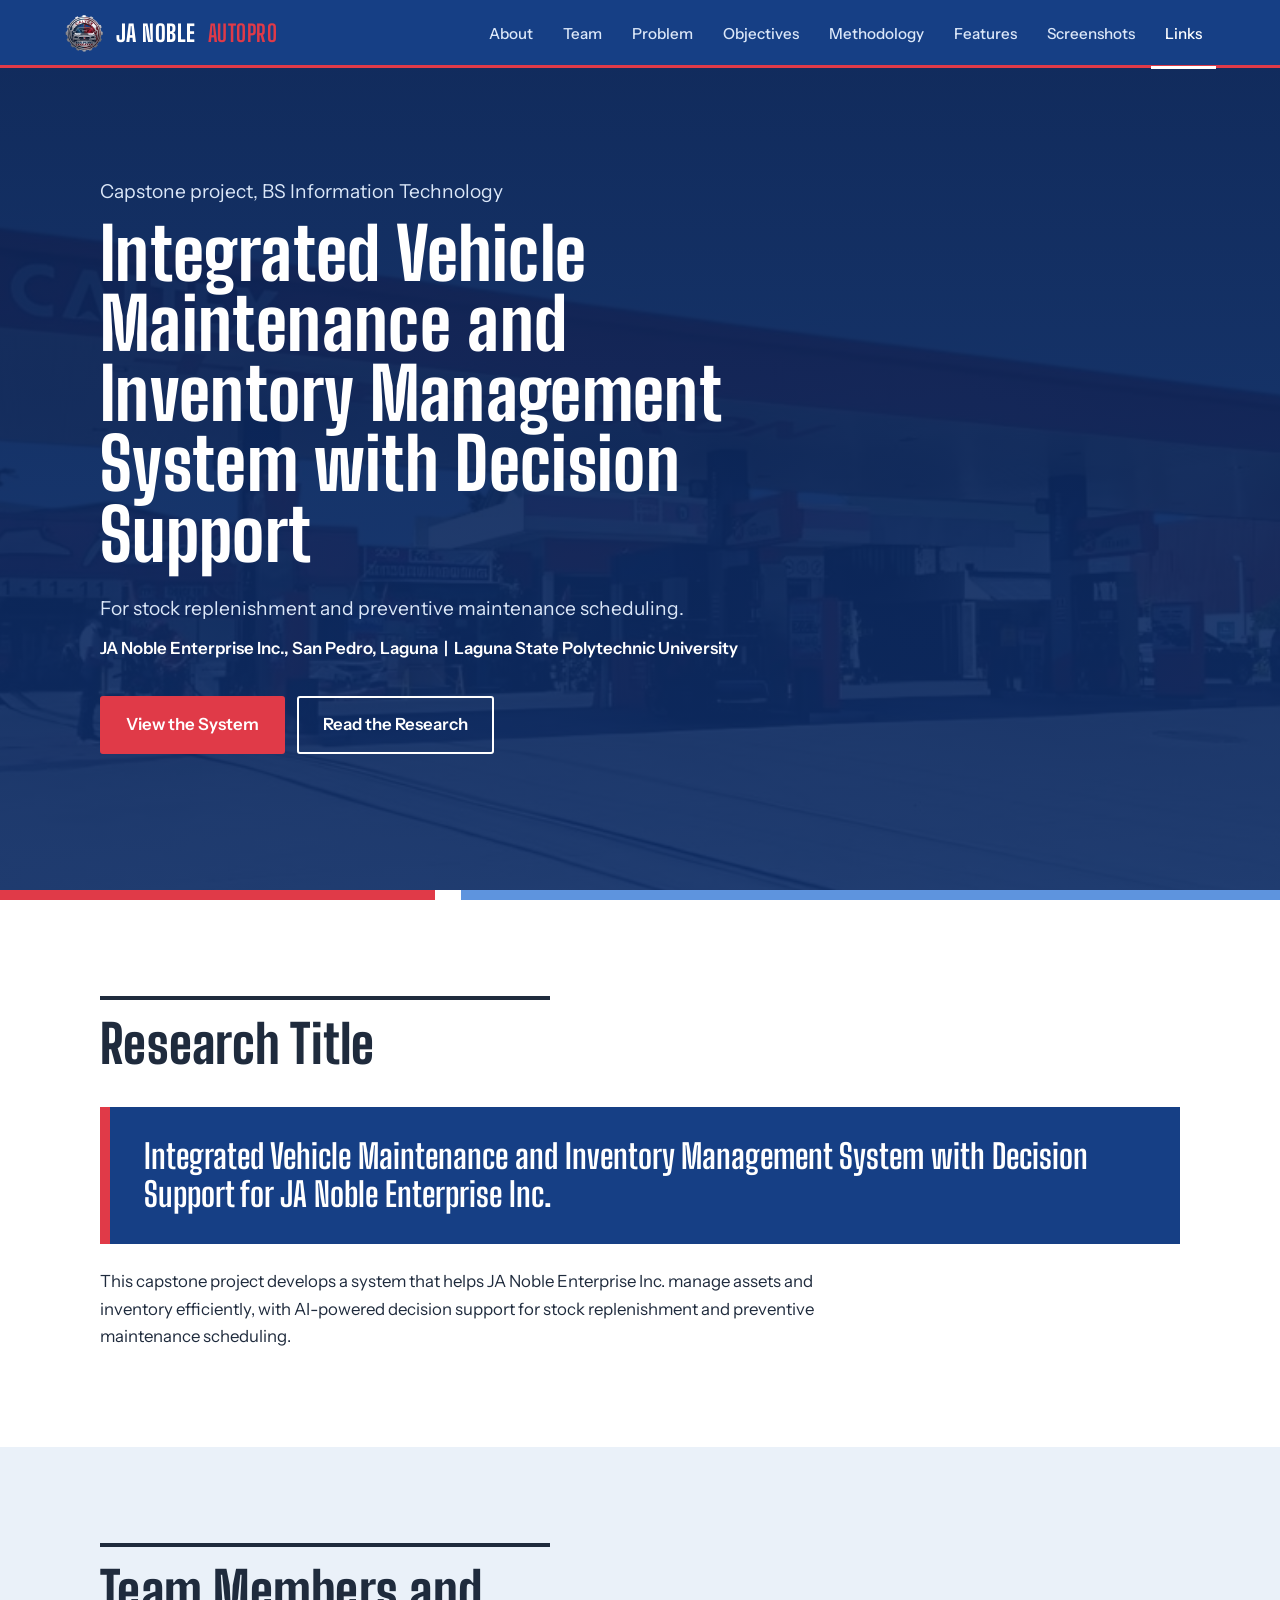
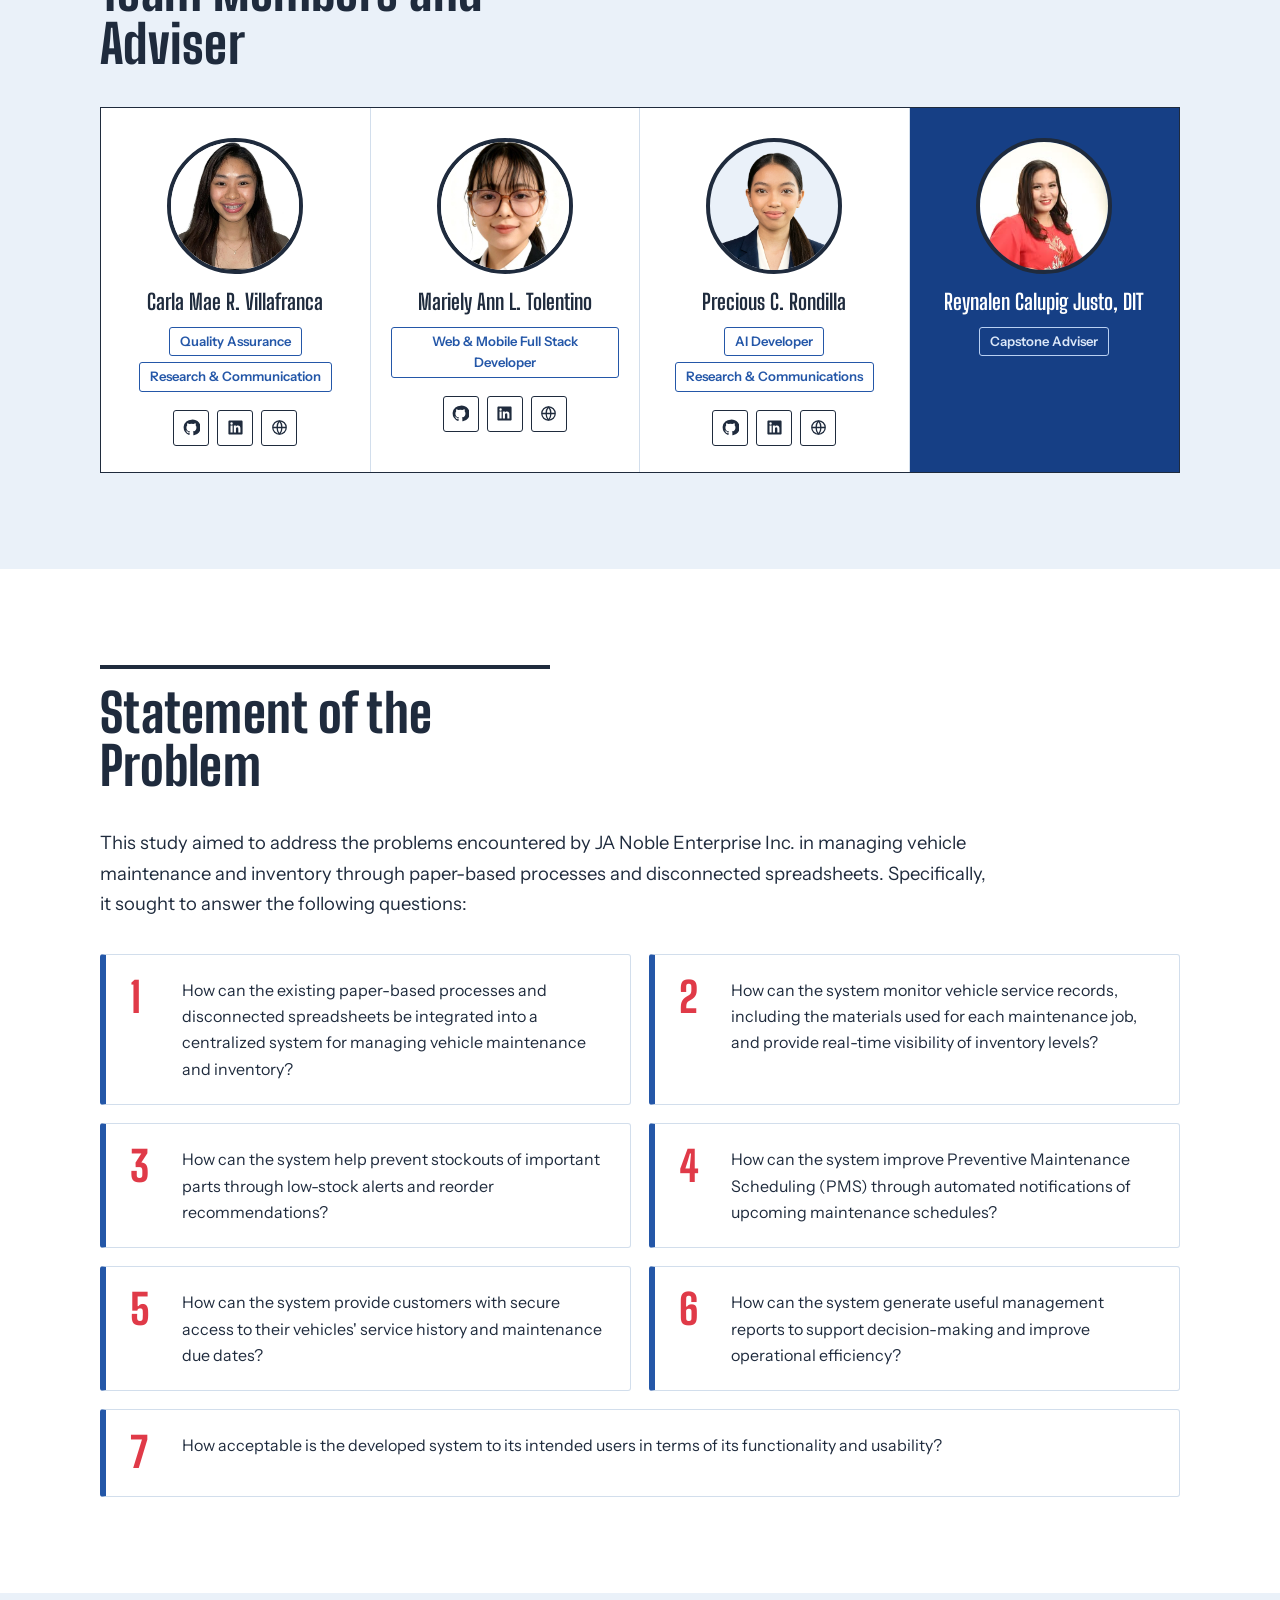
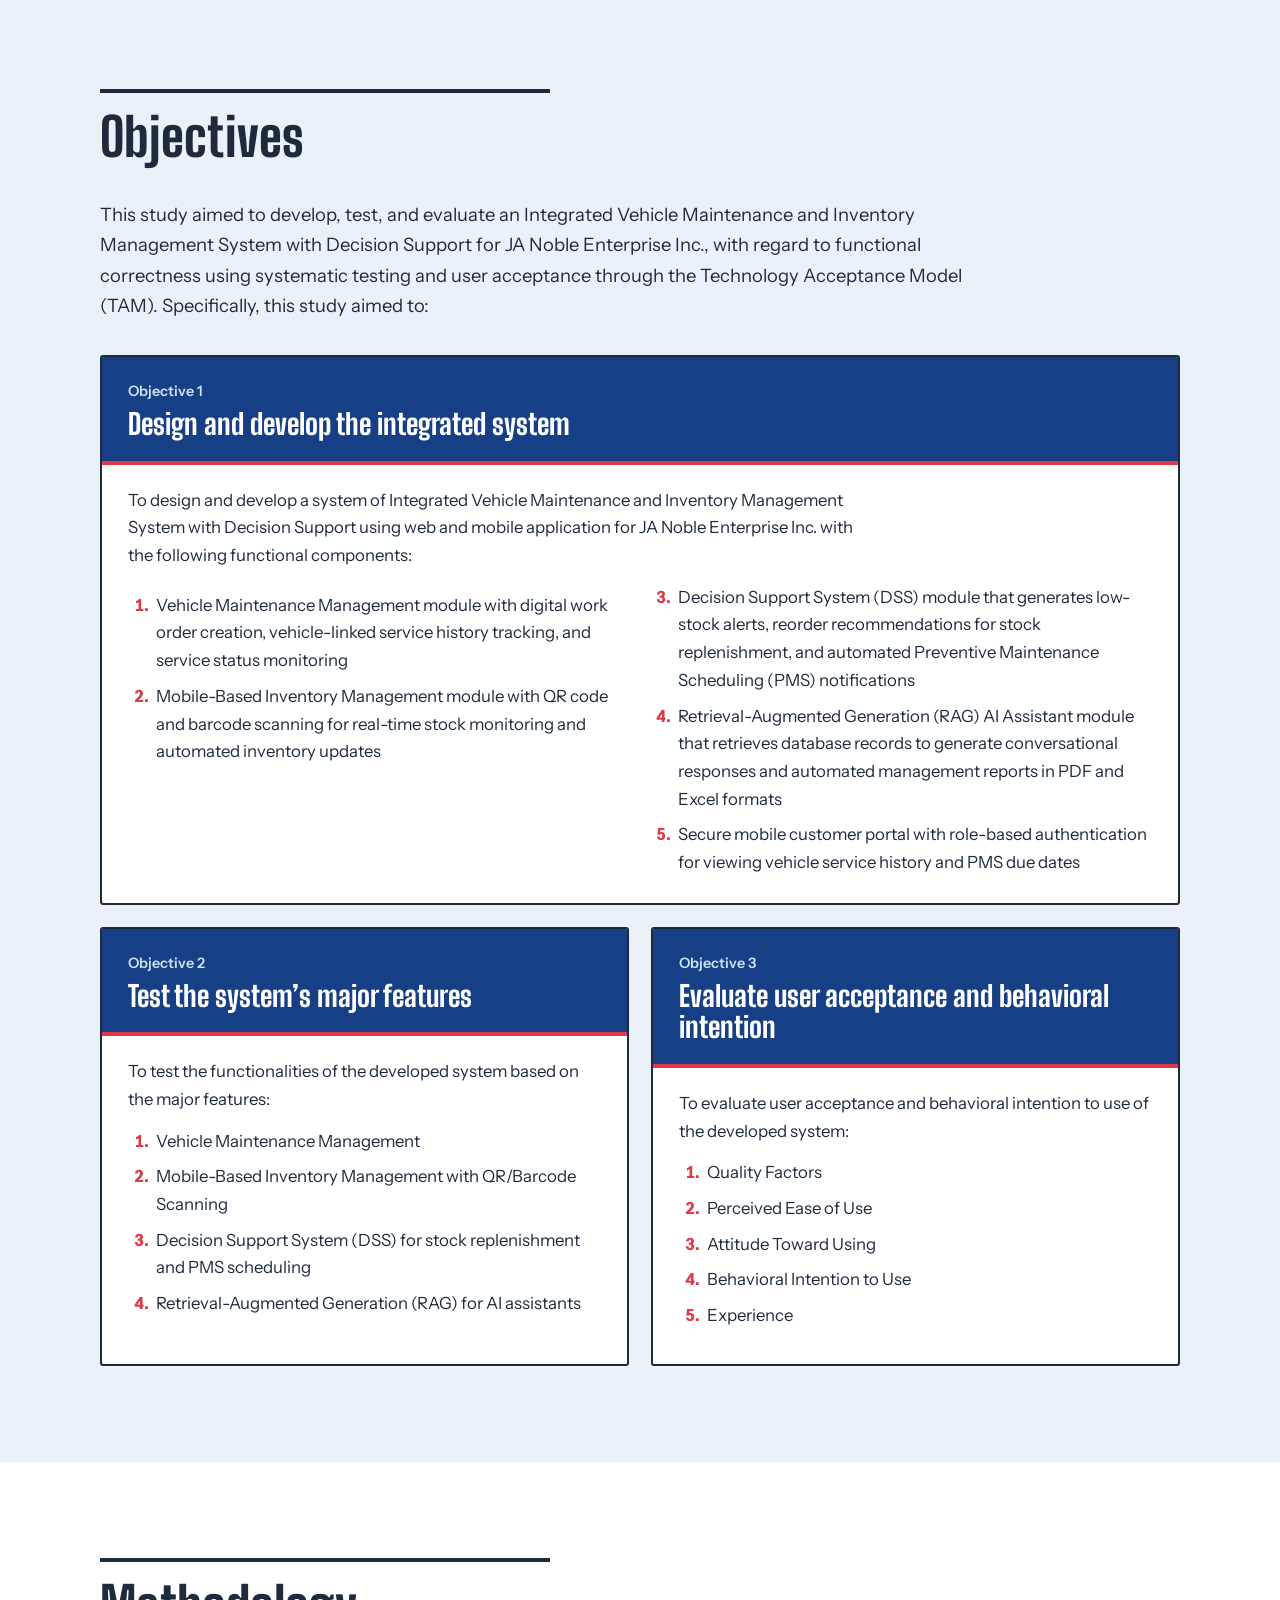
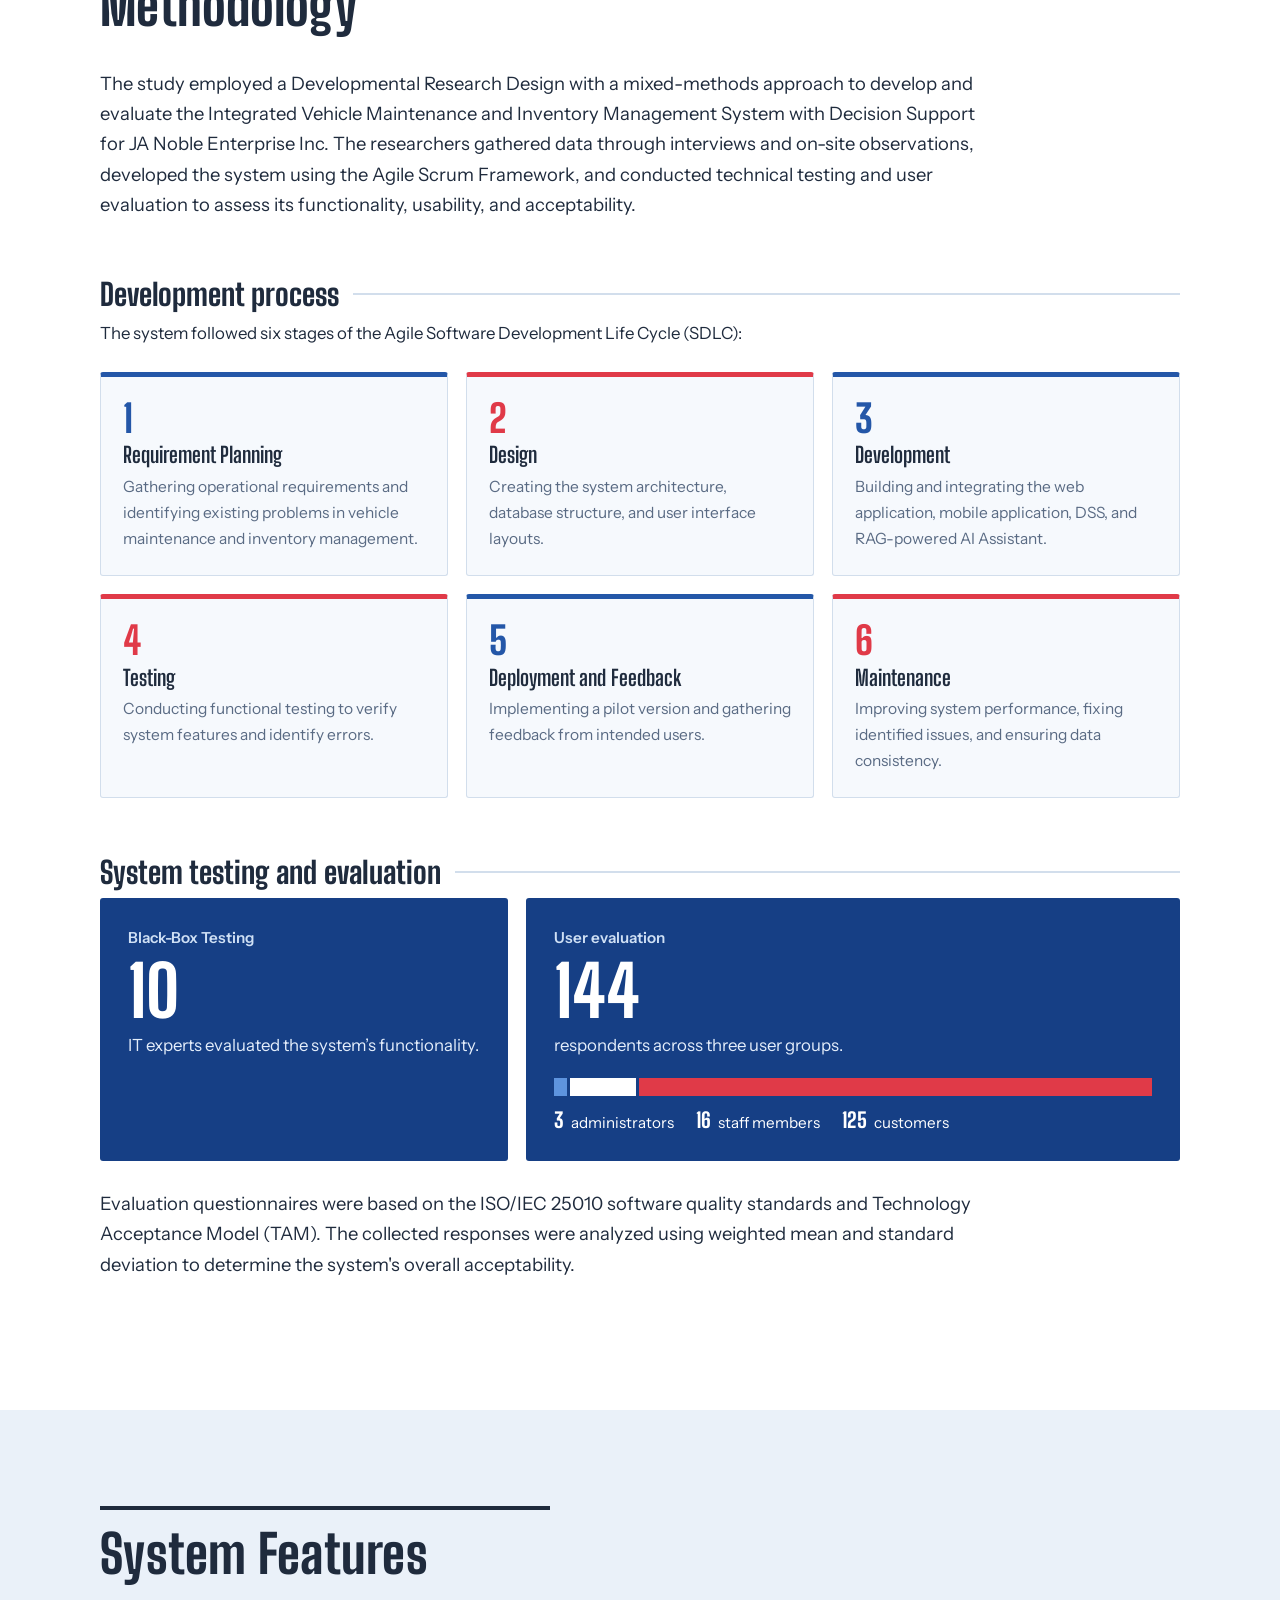
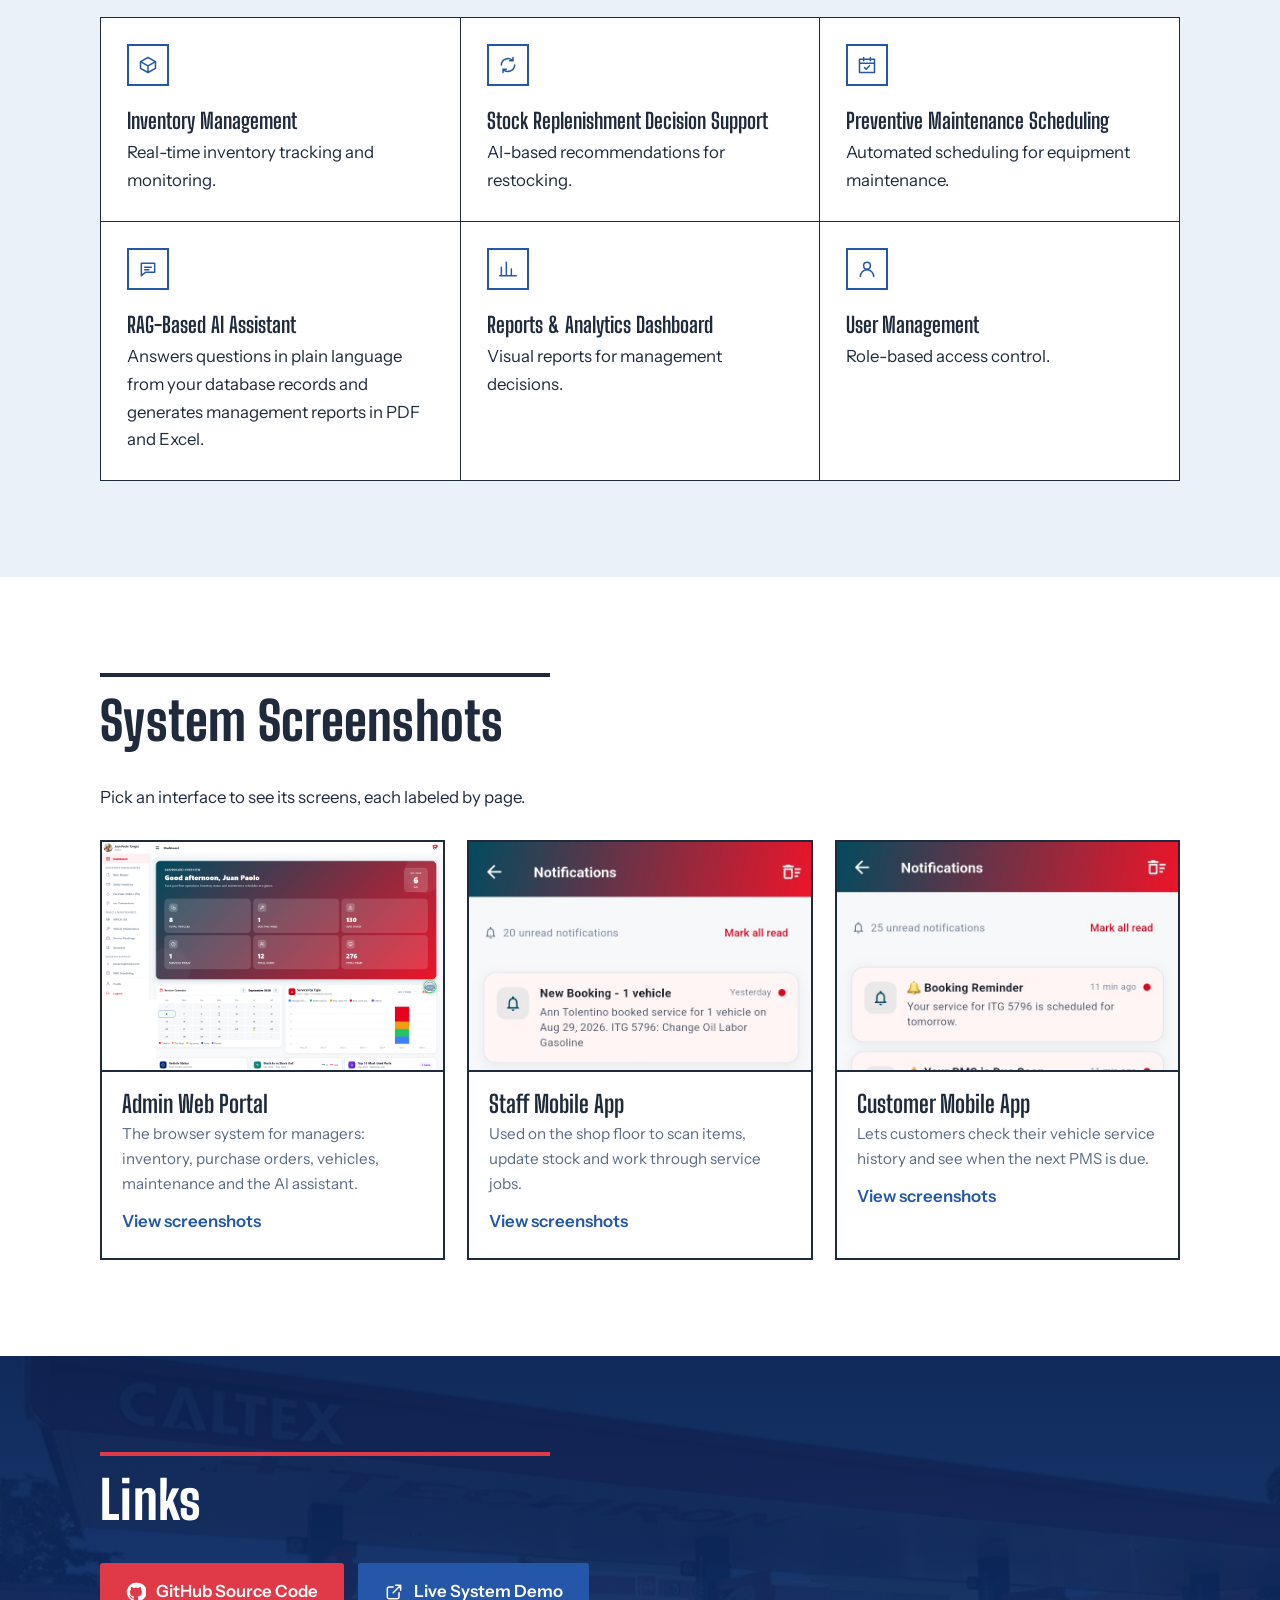
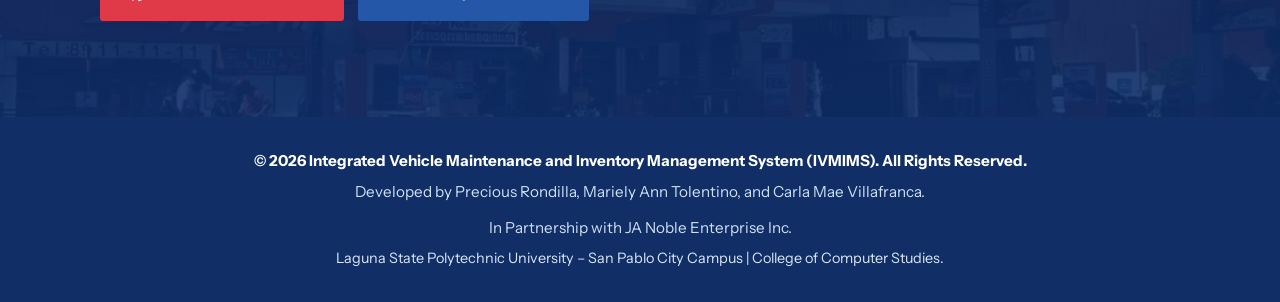
<file: index.html>
<!DOCTYPE html>
<html lang="en"><head><meta charset="UTF-8"><meta name="viewport" content="width=device-width, initial-scale=1.0">
<title>JA Noble Enterprise - Vehicle Maintenance &amp; Inventory Management System</title>
<meta name="description" content="Integrated Vehicle Maintenance and Inventory Management System with Decision Support for JA Noble Enterprise Inc.">
<link rel="preconnect" href="https://fonts.googleapis.com"><link rel="preconnect" href="https://fonts.gstatic.com" crossorigin>
<link href="https://fonts.googleapis.com/css2?family=Big+Shoulders+Display:wght@700;800&family=Instrument+Sans:wght@400;500;600&display=swap" rel="stylesheet">
<link rel="stylesheet" href="css/style.css"></head>
<body>
<svg width="0" height="0" style="position:absolute" aria-hidden="true"><symbol id="i-gh" viewBox="0 0 24 24"><path d="M12 .9a11.1 11.1 0 0 0-3.51 21.63c.56.1.76-.24.76-.54v-2.1c-3.1.67-3.76-1.31-3.76-1.31-.51-1.29-1.24-1.63-1.24-1.63-1.01-.69.08-.68.08-.68 1.12.08 1.71 1.15 1.71 1.15 1 .1.76 2.13 3.17 1.51.1-.72.39-1.21.7-1.49-2.48-.28-5.09-1.24-5.09-5.52 0-1.22.44-2.22 1.15-3-.12-.28-.5-1.42.11-2.95 0 0 .94-.3 3.05 1.14a10.6 10.6 0 0 1 5.55 0c2.11-1.44 3.04-1.14 3.04-1.14.61 1.53.23 2.67.11 2.95.72.78 1.15 1.78 1.15 3 0 4.29-2.61 5.23-5.1 5.51.4.34.75 1.02.75 2.06v3.05c0 .3.2.65.77.54A11.1 11.1 0 0 0 12 .9Z"/></symbol><symbol id="i-li" viewBox="0 0 24 24"><path d="M20.45 2H3.55C2.69 2 2 2.68 2 3.52v16.96c0 .84.69 1.52 1.55 1.52h16.9c.86 0 1.55-.68 1.55-1.52V3.52c0-.84-.69-1.52-1.55-1.52ZM7.93 18.9H4.96V9.34h2.97v9.56ZM6.45 8.04a1.72 1.72 0 1 1 0-3.44 1.72 1.72 0 0 1 0 3.44Zm12.49 10.86h-2.96v-4.65c0-1.11-.02-2.53-1.54-2.53-1.54 0-1.78 1.2-1.78 2.45v4.73H9.7V9.34h2.84v1.3h.04c.4-.75 1.36-1.54 2.8-1.54 3 0 3.56 1.97 3.56 4.53v5.27Z"/></symbol><symbol id="i-web" viewBox="0 0 24 24"><circle cx="12" cy="12" r="9.5"/><path d="M2.8 12h18.4M12 2.5a15 15 0 0 1 0 19M12 2.5a15 15 0 0 0 0 19"/></symbol></svg>
<nav id="nav"><a class="brand" href="index.html#top"><img class="logo" src="assets/images/LOGO_AUTOPRO.png" alt="AutoPro logo">JA NOBLE <b>AUTOPRO</b></a>
<button class="burger" id="burger" aria-label="Toggle menu" aria-expanded="false"><span></span><span></span><span></span></button>
<div class="links" id="links-menu"><a href="index.html#about">About</a><a href="index.html#team">Team</a><a href="index.html#problem">Problem</a><a href="index.html#objectives">Objectives</a><a href="index.html#methodology">Methodology</a><a href="index.html#features">Features</a><a href="gallery.html" class="">Screenshots</a><a href="index.html#links">Links</a></div></nav>
<header class="hero" id="top"><div class="hero-grid"><div>
<p class="sub">Capstone project, BS Information Technology</p>
<h1>Integrated Vehicle Maintenance and Inventory Management System with Decision Support</h1>
<p class="sub">For stock replenishment and preventive maintenance scheduling.</p>
<p class="where">JA Noble Enterprise Inc., San Pedro, Laguna &nbsp;|&nbsp; Laguna State Polytechnic University</p>
<div class="hero-cta"><a class="btn" href="gallery.html">View the System</a><a class="btn ghost" href="assets/D11_FinalManuscript.pdf">Read the Research</a></div></div>
</div></header>

<section id="about"><div class="wrap"><h2>Research Title</h2>
<p class="title-card">Integrated Vehicle Maintenance and Inventory Management System with Decision Support for JA Noble Enterprise Inc.</p>
<p>This capstone project develops a system that helps JA Noble Enterprise Inc. manage assets and inventory efficiently, with AI-powered decision support for stock replenishment and preventive maintenance scheduling.</p></div></section>

<section id="team" class="alt"><div class="wrap"><h2>Team Members and Adviser</h2><div class="team"><article class="member"><div class="photo"><img src="assets/team/Carla.jpg" alt="Carla" data-initials="CV"></div><b>Carla Mae R. Villafranca</b><div class="role-tags"><span class="role-tag">Quality Assurance</span><span class="role-tag">Research &amp; Communication</span></div><div class="social-links"><a href="https://github.com/maybeee3" target="_blank" rel="noopener noreferrer" aria-label="Carla's GitHub profile"><svg viewBox="0 0 24 24" aria-hidden="true"><use href="#i-gh"/></svg></a><a href="https://www.linkedin.com/in/maeeeeee-v/" target="_blank" rel="noopener noreferrer" aria-label="Carla's LinkedIn profile"><svg viewBox="0 0 24 24" aria-hidden="true"><use href="#i-li"/></svg></a><a href="https://mariely09.github.io/ITEL203_Student-Portfolio_Tolentino-Rondiila-Dausin-Villafranca/CARLA'S%20PORTFOLIO/index.html" target="_blank" rel="noopener noreferrer" aria-label="Carla's portfolio website"><svg viewBox="0 0 24 24" aria-hidden="true"><use href="#i-web"/></svg></a></div></article><article class="member"><div class="photo"><img src="assets/team/Mariely.jpg" alt="Mariely" data-initials="MT"></div><b>Mariely Ann L. Tolentino</b><div class="role-tags"><span class="role-tag">Web &amp; Mobile Full Stack Developer</span></div><div class="social-links"><a href="https://github.com/mariely09" target="_blank" rel="noopener noreferrer" aria-label="Mariely's GitHub profile"><svg viewBox="0 0 24 24" aria-hidden="true"><use href="#i-gh"/></svg></a><a href="https://www.linkedin.com/in/mariely-ann-tolentino-434a093a6/" target="_blank" rel="noopener noreferrer" aria-label="Mariely's LinkedIn profile"><svg viewBox="0 0 24 24" aria-hidden="true"><use href="#i-li"/></svg></a><a href="https://mariely09.github.io/Tolentino-Portfolio/" target="_blank" rel="noopener noreferrer" aria-label="Mariely's portfolio website"><svg viewBox="0 0 24 24" aria-hidden="true"><use href="#i-web"/></svg></a></div></article><article class="member"><div class="photo"><img src="assets/team/Precious.png" alt="Precious" data-initials="PR"></div><b>Precious C. Rondilla</b><div class="role-tags"><span class="role-tag">AI Developer</span><span class="role-tag">Research &amp; Communications</span></div><div class="social-links"><a href="https://github.com/01max02" target="_blank" rel="noopener noreferrer" aria-label="Precious's GitHub profile"><svg viewBox="0 0 24 24" aria-hidden="true"><use href="#i-gh"/></svg></a><a href="https://www.linkedin.com/in/precious-rondilla/" target="_blank" rel="noopener noreferrer" aria-label="Precious's LinkedIn profile"><svg viewBox="0 0 24 24" aria-hidden="true"><use href="#i-li"/></svg></a><a href="https://01max02.github.io/preciousrondilla-myportfolio/" target="_blank" rel="noopener noreferrer" aria-label="Precious's portfolio website"><svg viewBox="0 0 24 24" aria-hidden="true"><use href="#i-web"/></svg></a></div></article><article class="member adviser"><div class="photo"><img src="assets/team/Adviser.jpg" alt="Adviser" data-initials="RJ"></div><b>Reynalen Calupig Justo, DIT</b><div class="role-tags"><span class="role-tag">Capstone Adviser</span></div></article></div></div></section>

<section id="problem"><div class="wrap"><h2>Statement of the Problem</h2>
<p class="lead">This study aimed to address the problems encountered by JA Noble Enterprise Inc. in managing vehicle maintenance and inventory through paper-based processes and disconnected spreadsheets. Specifically, it sought to answer the following questions:</p>
<ol class="qgrid"><li><span>1</span><p>How can the existing paper-based processes and disconnected spreadsheets be integrated into a centralized system for managing vehicle maintenance and inventory?</p></li><li><span>2</span><p>How can the system monitor vehicle service records, including the materials used for each maintenance job, and provide real-time visibility of inventory levels?</p></li><li><span>3</span><p>How can the system help prevent stockouts of important parts through low-stock alerts and reorder recommendations?</p></li><li><span>4</span><p>How can the system improve Preventive Maintenance Scheduling (PMS) through automated notifications of upcoming maintenance schedules?</p></li><li><span>5</span><p>How can the system provide customers with secure access to their vehicles' service history and maintenance due dates?</p></li><li><span>6</span><p>How can the system generate useful management reports to support decision-making and improve operational efficiency?</p></li><li><span>7</span><p>How acceptable is the developed system to its intended users in terms of its functionality and usability?</p></li></ol></div></section>

<section id="objectives" class="alt"><div class="wrap"><h2>Objectives</h2>
<p class="lead">This study aimed to develop, test, and evaluate an Integrated Vehicle Maintenance and Inventory Management System with Decision Support for JA Noble Enterprise Inc., with regard to functional correctness using systematic testing and user acceptance through the Technology Acceptance Model (TAM). Specifically, this study aimed to:</p>
<div class="obj-grid">
<article class="obj wide"><header><small>Objective 1</small><h3>Design and develop the integrated system</h3></header><div><p>To design and develop a system of Integrated Vehicle Maintenance and Inventory Management System with Decision Support using web and mobile application for JA Noble Enterprise Inc. with the following functional components:</p><ol class="cols"><li>Vehicle Maintenance Management module with digital work order creation, vehicle-linked service history tracking, and service status monitoring</li><li>Mobile-Based Inventory Management module with QR code and barcode scanning for real-time stock monitoring and automated inventory updates</li><li>Decision Support System (DSS) module that generates low-stock alerts, reorder recommendations for stock replenishment, and automated Preventive Maintenance Scheduling (PMS) notifications</li><li>Retrieval-Augmented Generation (RAG) AI Assistant module that retrieves database records to generate conversational responses and automated management reports in PDF and Excel formats</li><li>Secure mobile customer portal with role-based authentication for viewing vehicle service history and PMS due dates</li></ol></div></article>
<article class="obj"><header><small>Objective 2</small><h3>Test the system’s major features</h3></header><div><p>To test the functionalities of the developed system based on the major features:</p><ol><li>Vehicle Maintenance Management</li><li>Mobile-Based Inventory Management with QR/Barcode Scanning</li><li>Decision Support System (DSS) for stock replenishment and PMS scheduling</li><li>Retrieval-Augmented Generation (RAG) for AI assistants</li></ol></div></article>
<article class="obj"><header><small>Objective 3</small><h3>Evaluate user acceptance and behavioral intention</h3></header><div><p>To evaluate user acceptance and behavioral intention to use of the developed system:</p><ol><li>Quality Factors</li><li>Perceived Ease of Use</li><li>Attitude Toward Using</li><li>Behavioral Intention to Use</li><li>Experience</li></ol></div></article>
</div></div></section>

<section id="methodology"><div class="wrap"><h2>Methodology</h2>
<p class="lead">The study employed a Developmental Research Design with a mixed-methods approach to develop and evaluate the Integrated Vehicle Maintenance and Inventory Management System with Decision Support for JA Noble Enterprise Inc. The researchers gathered data through interviews and on-site observations, developed the system using the Agile Scrum Framework, and conducted technical testing and user evaluation to assess its functionality, usability, and acceptability.</p>
<h3 class="sub-h">Development process</h3><p style="margin-bottom:24px">The system followed six stages of the Agile Software Development Life Cycle (SDLC):</p>
<ol class="stages"><li><span>1</span><b>Requirement Planning</b><p>Gathering operational requirements and identifying existing problems in vehicle maintenance and inventory management.</p></li><li><span>2</span><b>Design</b><p>Creating the system architecture, database structure, and user interface layouts.</p></li><li><span>3</span><b>Development</b><p>Building and integrating the web application, mobile application, DSS, and RAG-powered AI Assistant.</p></li><li><span>4</span><b>Testing</b><p>Conducting functional testing to verify system features and identify errors.</p></li><li><span>5</span><b>Deployment and Feedback</b><p>Implementing a pilot version and gathering feedback from intended users.</p></li><li><span>6</span><b>Maintenance</b><p>Improving system performance, fixing identified issues, and ensuring data consistency.</p></li></ol>
<h3 class="sub-h">System testing and evaluation</h3>
<div class="eval"><div class="ev"><small>Black-Box Testing</small><strong>10</strong><p>IT experts evaluated the system’s functionality.</p></div>
<div class="ev"><small>User evaluation</small><strong>144</strong><p>respondents across three user groups.</p>
<div class="bar" role="img" aria-label="3 administrators, 16 staff members, 125 customers"><i style="flex:3"></i><i style="flex:16"></i><i style="flex:125"></i></div>
<ul class="legend"><li><b>3</b> administrators</li><li><b>16</b> staff members</li><li><b>125</b> customers</li></ul></div></div>
<p class="lead" style="margin-top:28px">Evaluation questionnaires were based on the ISO/IEC 25010 software quality standards and Technology Acceptance Model (TAM). The collected responses were analyzed using weighted mean and standard deviation to determine the system's overall acceptability.</p></div></section>

<section id="features" class="alt"><div class="wrap"><h2>System Features</h2><div class="feat"><div><svg viewBox="0 0 24 24"><path d="M21 8l-9-5-9 5v8l9 5 9-5V8zM3 8l9 5 9-5M12 13v8"/></svg><b>Inventory Management</b>Real-time inventory tracking and monitoring.</div><div><svg viewBox="0 0 24 24"><path d="M4 12a8 8 0 0 1 14-5M20 12a8 8 0 0 1-14 5M18 3v4h-4M6 21v-4h4"/></svg><b>Stock Replenishment Decision Support</b>AI-based recommendations for restocking.</div><div><svg viewBox="0 0 24 24"><path d="M3 5h18v16H3zM3 10h18M8 3v4M16 3v4M9 15l2 2 4-4"/></svg><b>Preventive Maintenance Scheduling</b>Automated scheduling for equipment maintenance.</div><div><svg viewBox="0 0 24 24"><path d="M4 5h16v11H9l-5 4V5zM8 10h8M8 13h5"/></svg><b>RAG-Based AI Assistant</b>Answers questions in plain language from your database records and generates management reports in PDF and Excel.</div><div><svg viewBox="0 0 24 24"><path d="M4 20V10M10 20V4M16 20v-8M22 20H2"/></svg><b>Reports &amp; Analytics Dashboard</b>Visual reports for management decisions.</div><div><svg viewBox="0 0 24 24"><path d="M12 12a4 4 0 1 0 0-8 4 4 0 0 0 0 8zM4 21a8 8 0 0 1 16 0"/></svg><b>User Management</b>Role-based access control.</div></div></div></section>

<section id="shots"><div class="wrap"><h2>System Screenshots</h2><p style="margin-bottom:28px">Pick an interface to see its screens, each labeled by page.</p><div class="pick"><a href="gallery.html#admin"><div class="thumb"><img src="assets/screenshots/Website%20Interface/adminDashboardPage.png" alt="" loading="lazy"></div><div class="txt"><h3>Admin Web Portal</h3><p>The browser system for managers: inventory, purchase orders, vehicles, maintenance and the AI assistant.</p><em>View screenshots</em></div></a><a href="gallery.html#staff"><div class="thumb"><img src="assets/screenshots/Mobile%20Interface/Staff%20Dashboard/Screenshot_20260828_110205.jpg" alt="" loading="lazy"></div><div class="txt"><h3>Staff Mobile App</h3><p>Used on the shop floor to scan items, update stock and work through service jobs.</p><em>View screenshots</em></div></a><a href="gallery.html#customer"><div class="thumb"><img src="assets/screenshots/Mobile%20Interface/Customer%20Dasboard/Screenshot_20260828_105217.jpg" alt="" loading="lazy"></div><div class="txt"><h3>Customer Mobile App</h3><p>Lets customers check their vehicle service history and see when the next PMS is due.</p><em>View screenshots</em></div></a></div></div></section>

<section id="links"><div class="wrap"><h2>Links</h2><div class="cta">
<a class="btn" href="https://github.com/mariely09/AUTOPRO-JANobleEnterpriseInc._CAPSTONE_PROJECT/"><svg viewBox="0 0 24 24" aria-hidden="true"><use href="#i-gh"/></svg>GitHub Source Code</a>
<a class="btn blue" href="https://janobleenterpriseinc.onrender.com/"><svg class="stroke" viewBox="0 0 24 24" aria-hidden="true"><path d="M14 4h6v6m0-6-9 9"/><path d="M18 13v5a2 2 0 0 1-2 2H6a2 2 0 0 1-2-2V8a2 2 0 0 1 2-2h5"/></svg>Live System Demo</a>
</div></section>

<footer>
<div class="footer-content">
<p class="footer-copyright"><strong>&copy; 2026 Integrated Vehicle Maintenance and Inventory Management System (IVMIMS). All Rights Reserved.</strong></p>
<p class="footer-developers">Developed by Precious Rondilla, Mariely Ann Tolentino, and Carla Mae Villafranca.</p>
<p class="footer-partnership">In Partnership with JA Noble Enterprise Inc.</p>
<p class="footer-affiliation">Laguna State Polytechnic University &ndash; San Pablo City Campus | College of Computer Studies.</p>
</div>
</footer>
<button class="to-top" id="toTop" aria-label="Back to top"><svg viewBox="0 0 24 24"><path d="M6 15l6-6 6 6"/></svg></button>
<script src="js/script.js"></script></body></html>
</file>
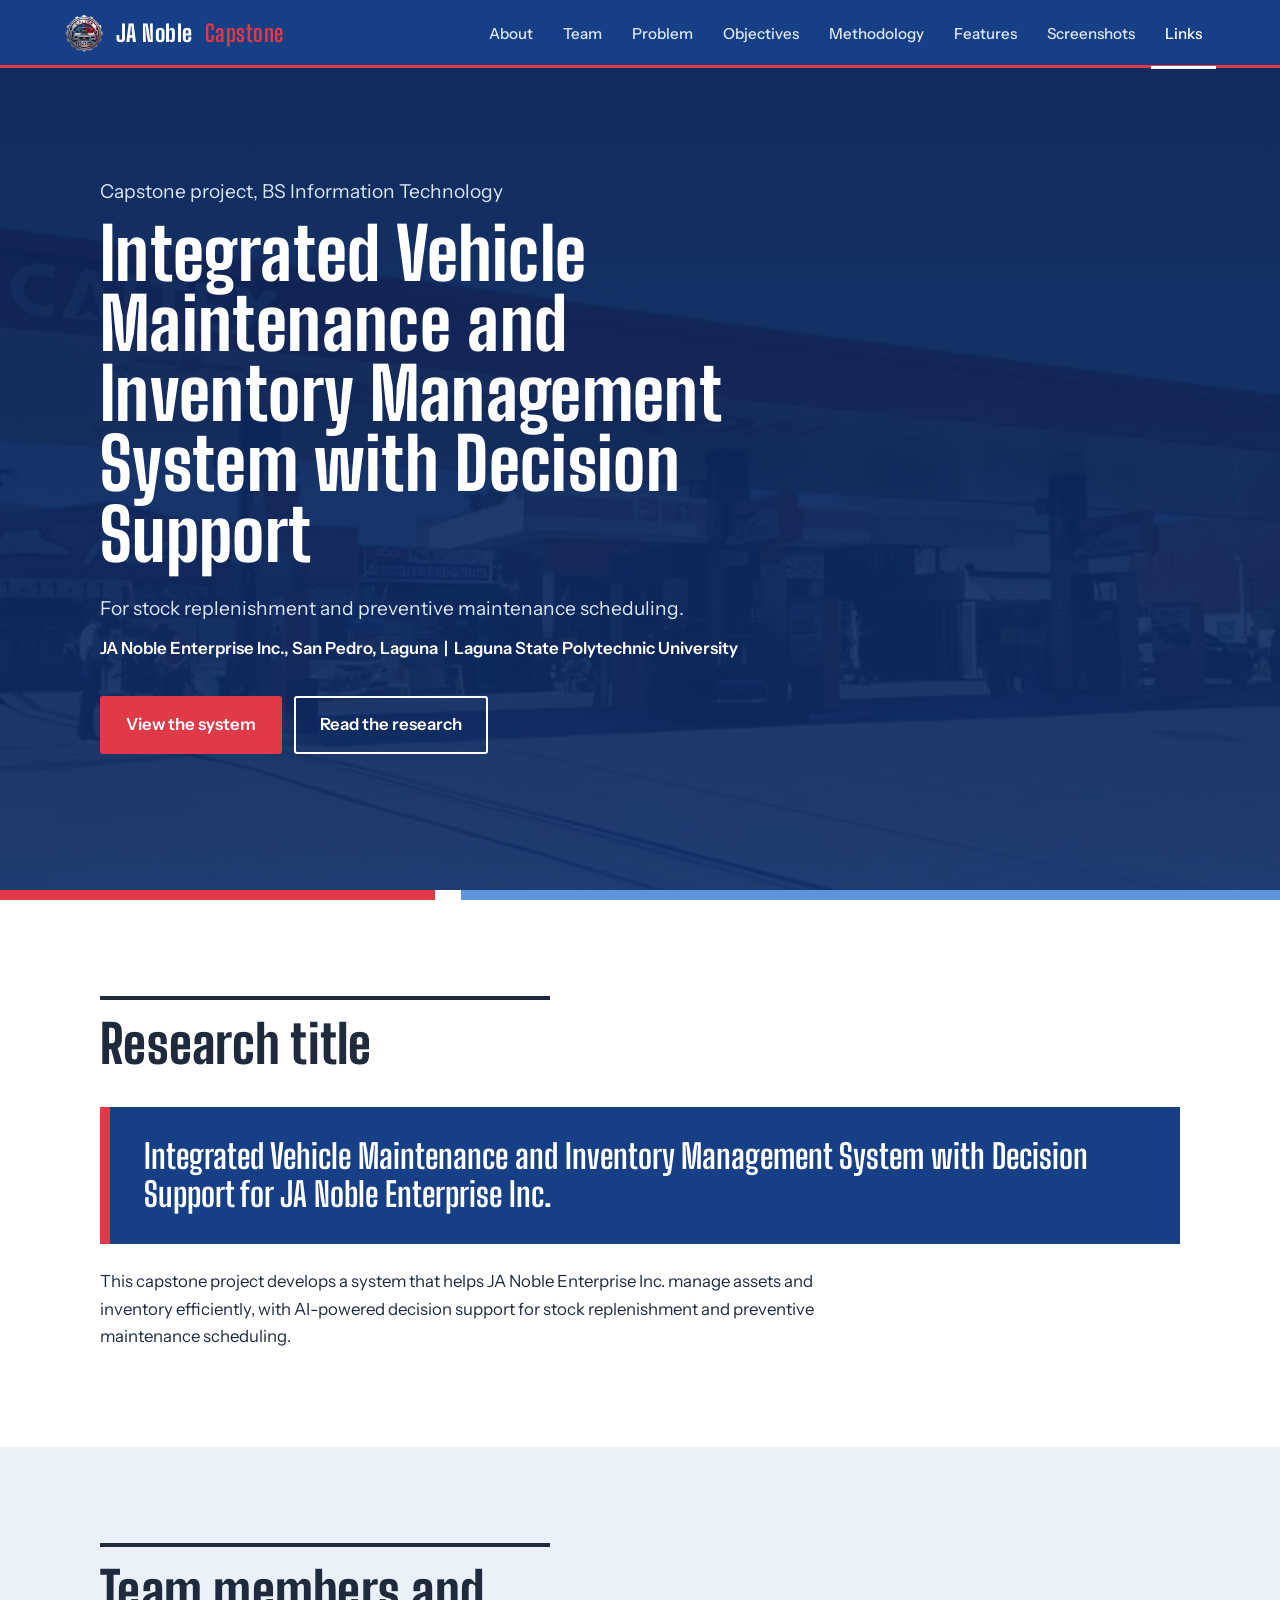
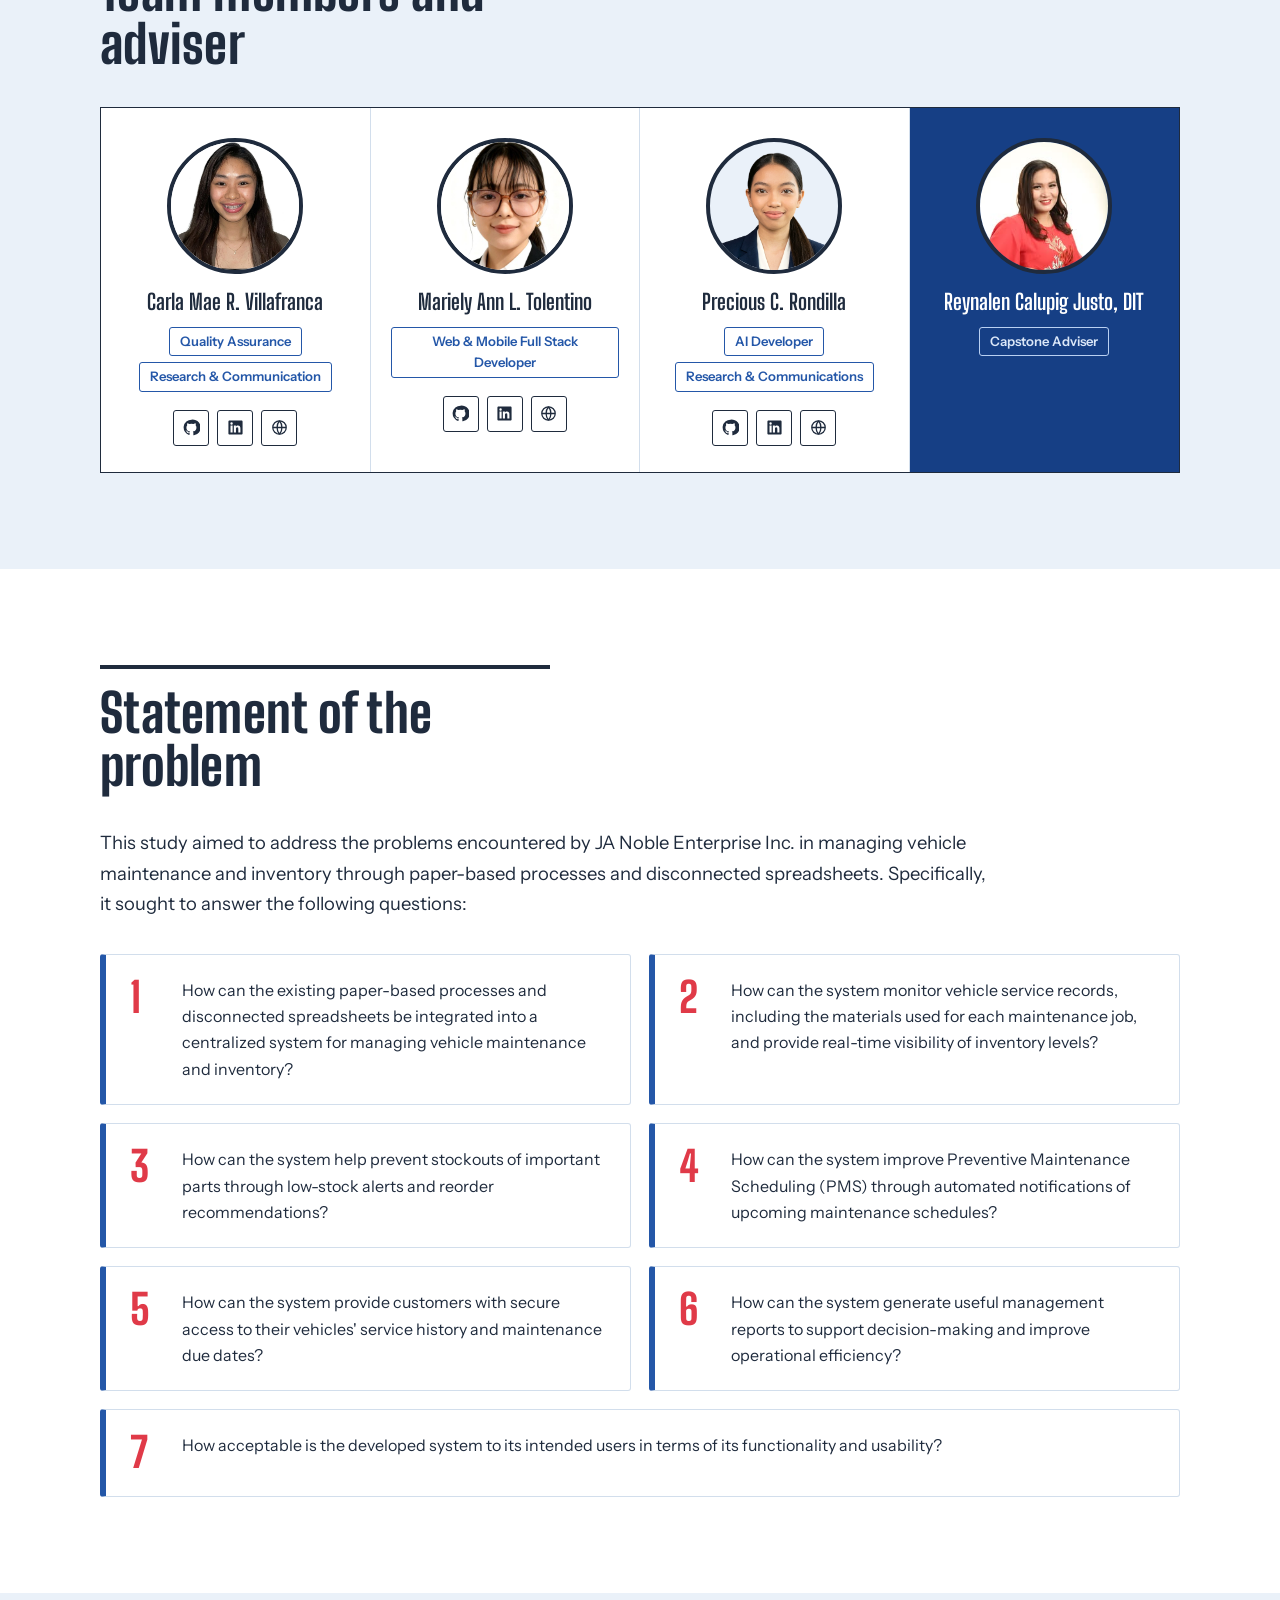
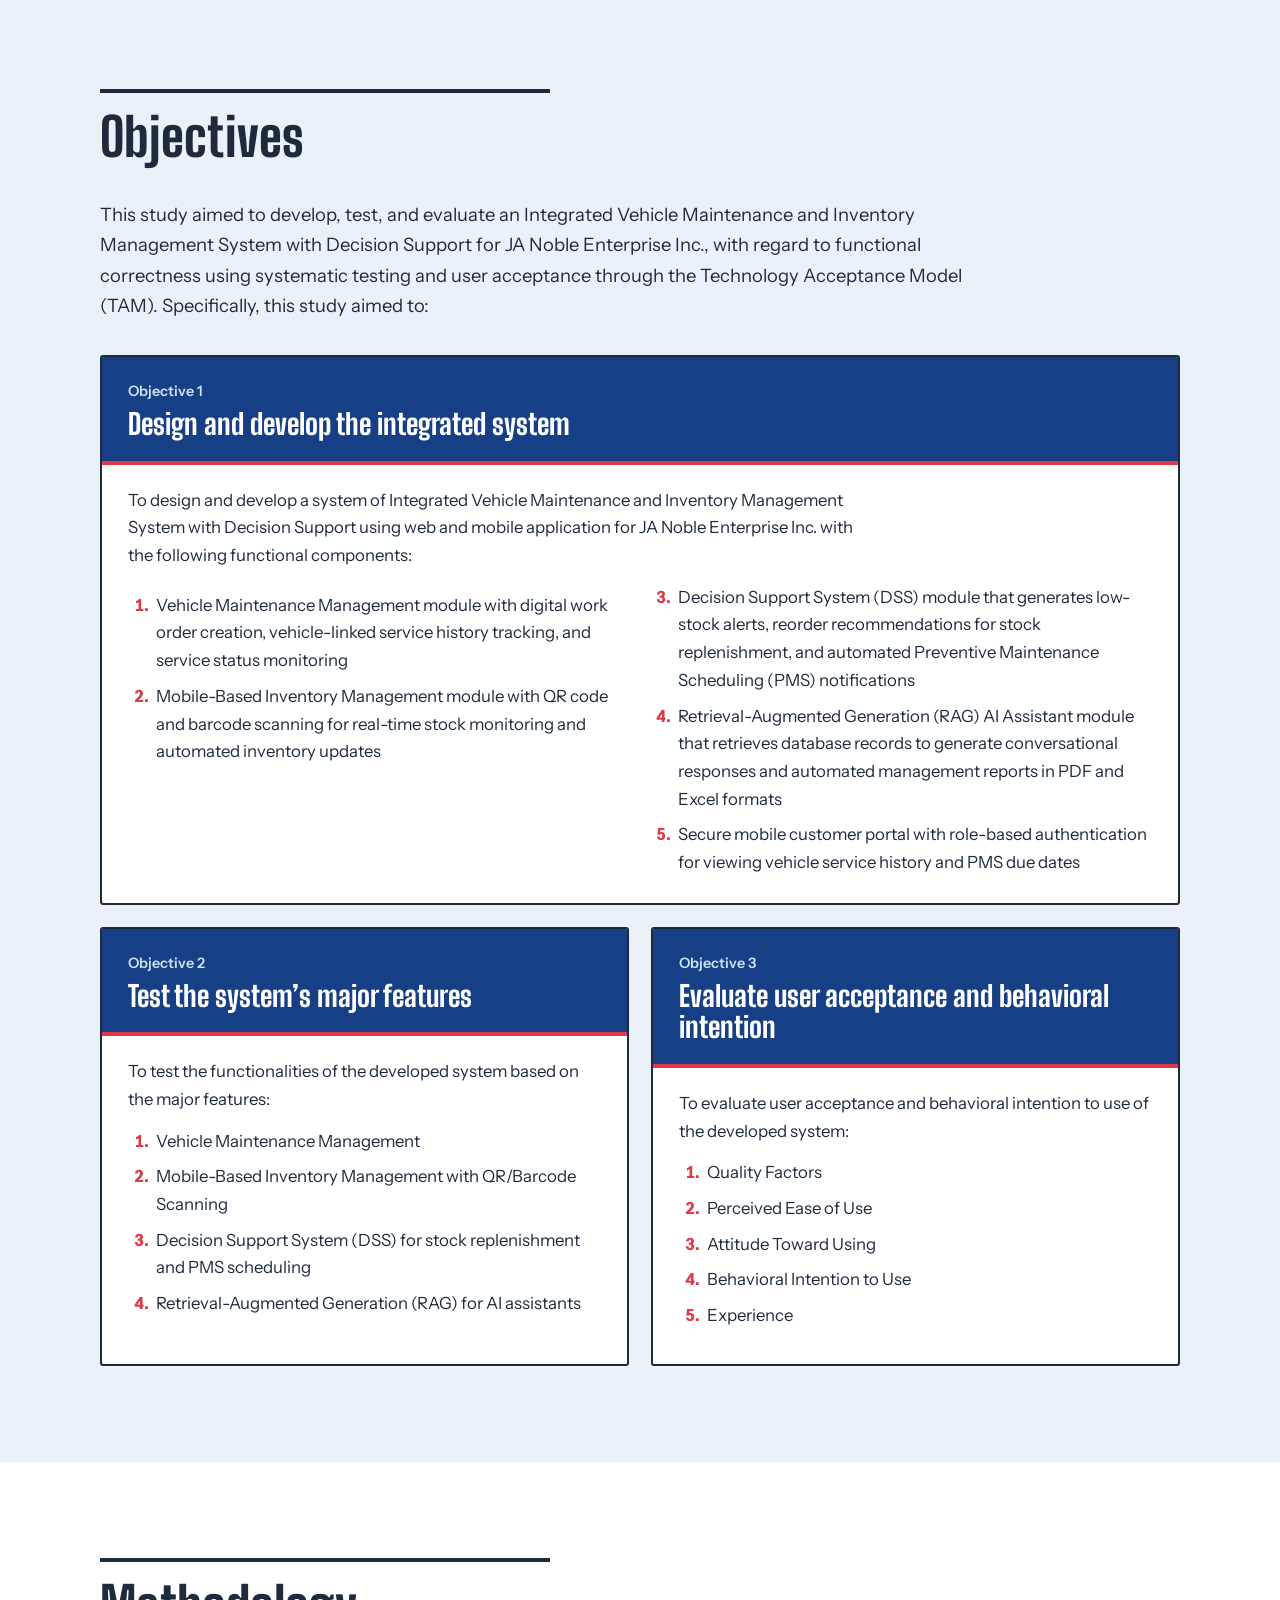
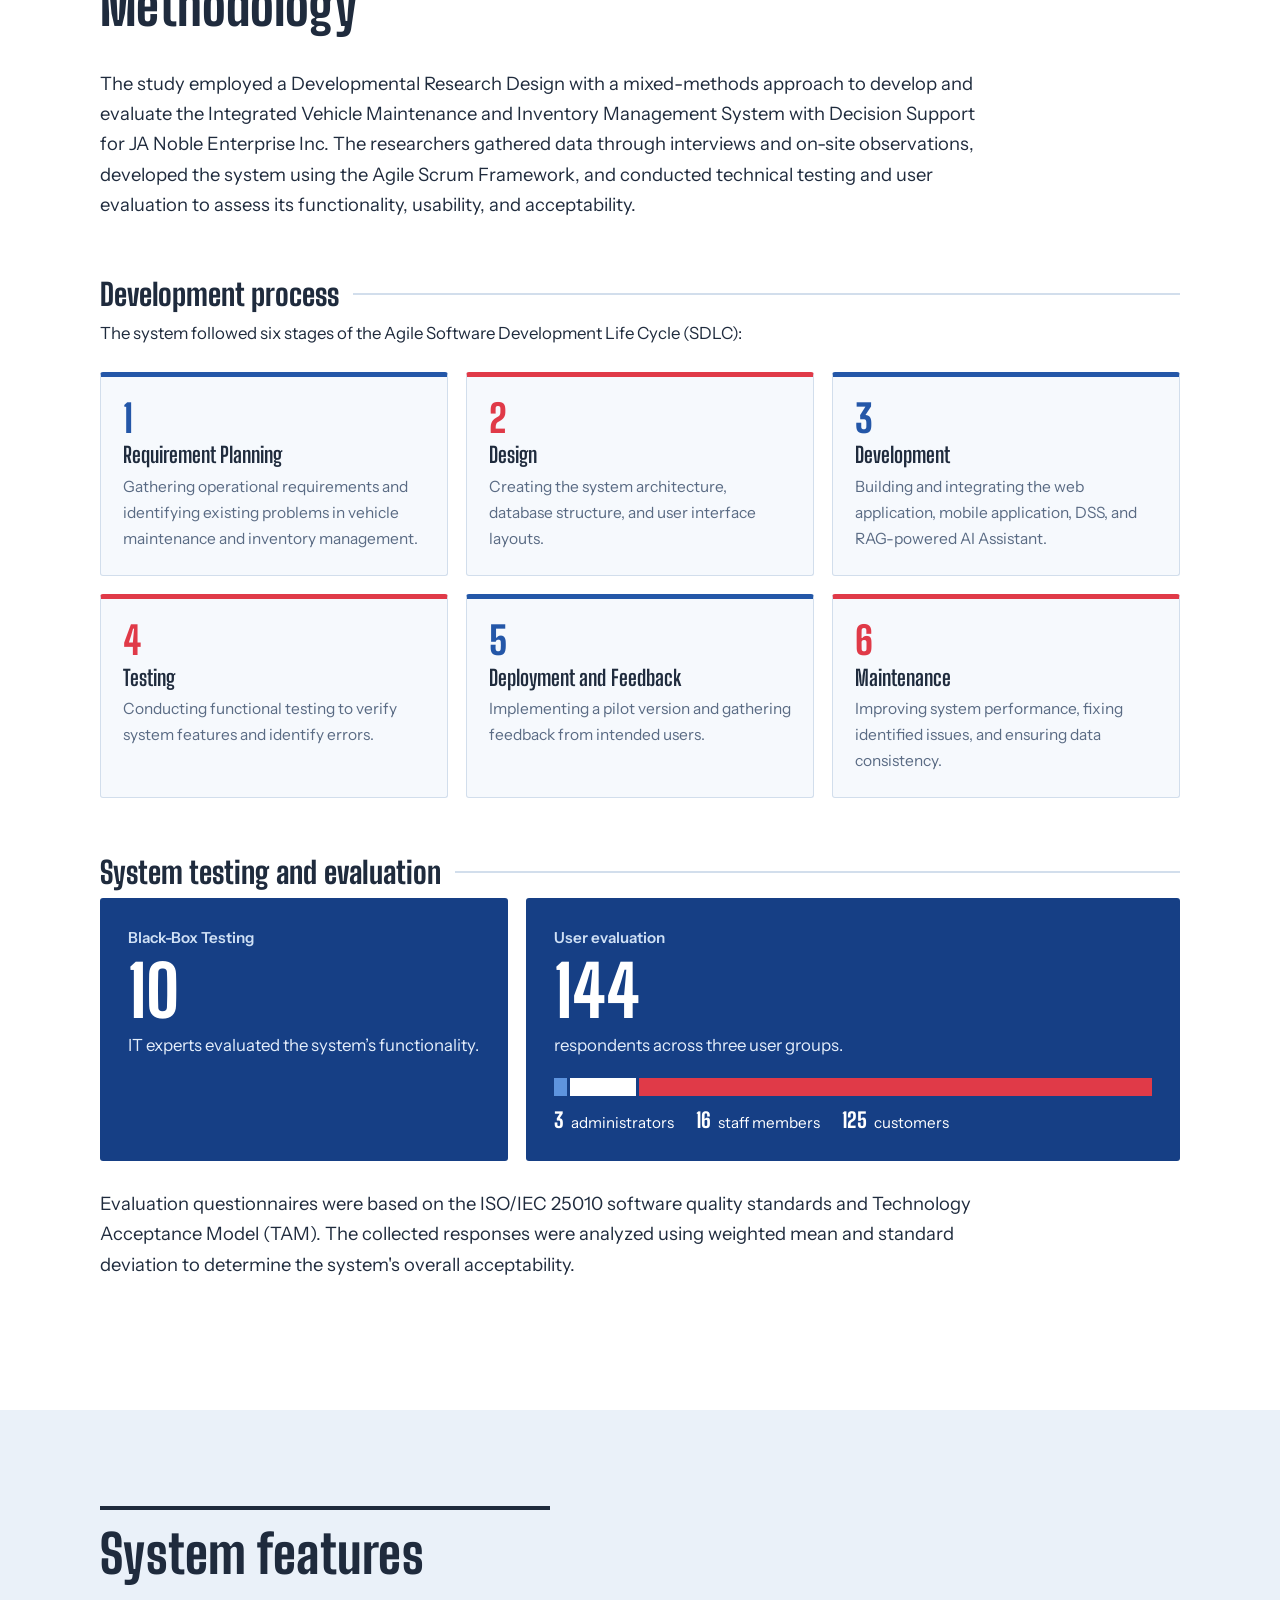
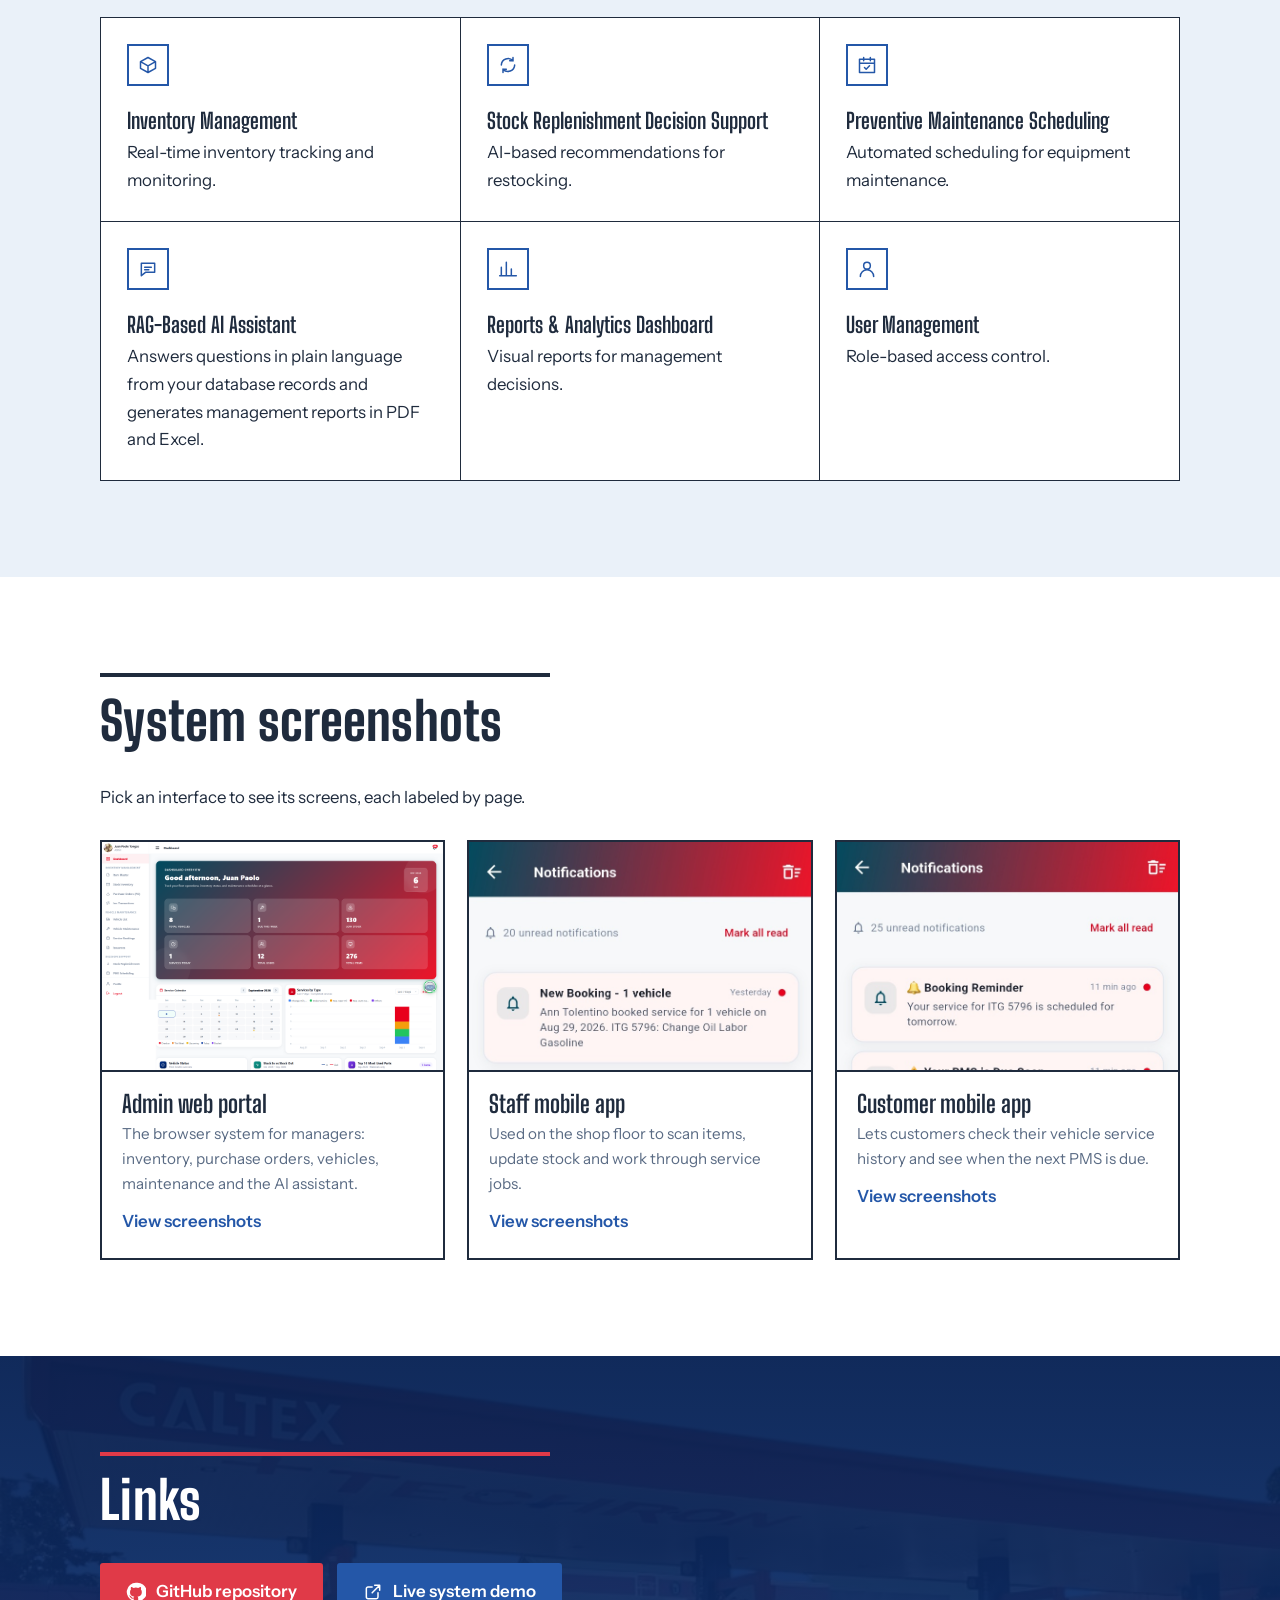
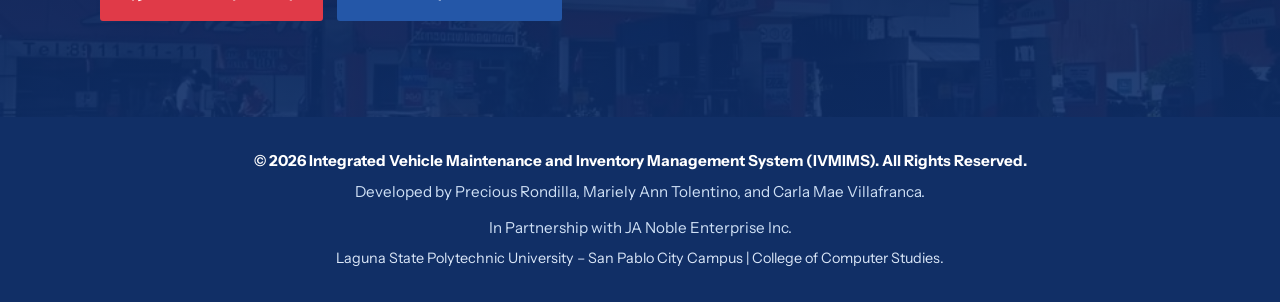
<file: site/index.html>
<!DOCTYPE html>
<html lang="en"><head><meta charset="UTF-8"><meta name="viewport" content="width=device-width, initial-scale=1.0">
<title>JA Noble Enterprise - Vehicle Maintenance &amp; Inventory Management System</title>
<meta name="description" content="Integrated Vehicle Maintenance and Inventory Management System with Decision Support for JA Noble Enterprise Inc.">
<link rel="preconnect" href="https://fonts.googleapis.com"><link rel="preconnect" href="https://fonts.gstatic.com" crossorigin>
<link href="https://fonts.googleapis.com/css2?family=Big+Shoulders+Display:wght@700;800&family=Instrument+Sans:wght@400;500;600&display=swap" rel="stylesheet">
<link rel="stylesheet" href="css/style.css"></head>
<body>
<svg width="0" height="0" style="position:absolute" aria-hidden="true"><symbol id="i-gh" viewBox="0 0 24 24"><path d="M12 .9a11.1 11.1 0 0 0-3.51 21.63c.56.1.76-.24.76-.54v-2.1c-3.1.67-3.76-1.31-3.76-1.31-.51-1.29-1.24-1.63-1.24-1.63-1.01-.69.08-.68.08-.68 1.12.08 1.71 1.15 1.71 1.15 1 .1.76 2.13 3.17 1.51.1-.72.39-1.21.7-1.49-2.48-.28-5.09-1.24-5.09-5.52 0-1.22.44-2.22 1.15-3-.12-.28-.5-1.42.11-2.95 0 0 .94-.3 3.05 1.14a10.6 10.6 0 0 1 5.55 0c2.11-1.44 3.04-1.14 3.04-1.14.61 1.53.23 2.67.11 2.95.72.78 1.15 1.78 1.15 3 0 4.29-2.61 5.23-5.1 5.51.4.34.75 1.02.75 2.06v3.05c0 .3.2.65.77.54A11.1 11.1 0 0 0 12 .9Z"/></symbol><symbol id="i-li" viewBox="0 0 24 24"><path d="M20.45 2H3.55C2.69 2 2 2.68 2 3.52v16.96c0 .84.69 1.52 1.55 1.52h16.9c.86 0 1.55-.68 1.55-1.52V3.52c0-.84-.69-1.52-1.55-1.52ZM7.93 18.9H4.96V9.34h2.97v9.56ZM6.45 8.04a1.72 1.72 0 1 1 0-3.44 1.72 1.72 0 0 1 0 3.44Zm12.49 10.86h-2.96v-4.65c0-1.11-.02-2.53-1.54-2.53-1.54 0-1.78 1.2-1.78 2.45v4.73H9.7V9.34h2.84v1.3h.04c.4-.75 1.36-1.54 2.8-1.54 3 0 3.56 1.97 3.56 4.53v5.27Z"/></symbol><symbol id="i-web" viewBox="0 0 24 24"><circle cx="12" cy="12" r="9.5"/><path d="M2.8 12h18.4M12 2.5a15 15 0 0 1 0 19M12 2.5a15 15 0 0 0 0 19"/></symbol></svg>
<nav id="nav"><a class="brand" href="index.html#top"><img class="logo" src="assets/images/LOGO_AUTOPRO.png" alt="AutoPro logo">JA Noble <b>Capstone</b></a>
<button class="burger" id="burger" aria-label="Toggle menu" aria-expanded="false"><span></span><span></span><span></span></button>
<div class="links" id="links-menu"><a href="index.html#about">About</a><a href="index.html#team">Team</a><a href="index.html#problem">Problem</a><a href="index.html#objectives">Objectives</a><a href="index.html#methodology">Methodology</a><a href="index.html#features">Features</a><a href="gallery.html" class="">Screenshots</a><a href="index.html#links">Links</a></div></nav>
<header class="hero" id="top"><div class="hero-grid"><div>
<p class="sub">Capstone project, BS Information Technology</p>
<h1>Integrated Vehicle Maintenance and Inventory Management System with Decision Support</h1>
<p class="sub">For stock replenishment and preventive maintenance scheduling.</p>
<p class="where">JA Noble Enterprise Inc., San Pedro, Laguna &nbsp;|&nbsp; Laguna State Polytechnic University</p>
<div class="hero-cta"><a class="btn" href="gallery.html">View the system</a><a class="btn ghost" href="assets/D11_FinalManuscript.pdf">Read the research</a></div></div>
</div></header>

<section id="about"><div class="wrap"><h2>Research title</h2>
<p class="title-card">Integrated Vehicle Maintenance and Inventory Management System with Decision Support for JA Noble Enterprise Inc.</p>
<p>This capstone project develops a system that helps JA Noble Enterprise Inc. manage assets and inventory efficiently, with AI-powered decision support for stock replenishment and preventive maintenance scheduling.</p></div></section>

<section id="team" class="alt"><div class="wrap"><h2>Team members and adviser</h2><div class="team"><article class="member"><div class="photo"><img src="assets/team/Carla.jpg" alt="Carla" data-initials="CV"></div><b>Carla Mae R. Villafranca</b><div class="role-tags"><span class="role-tag">Quality Assurance</span><span class="role-tag">Research &amp; Communication</span></div><div class="social-links"><a href="https://github.com/maybeee3" target="_blank" rel="noopener noreferrer" aria-label="Carla's GitHub profile"><svg viewBox="0 0 24 24" aria-hidden="true"><use href="#i-gh"/></svg></a><a href="https://www.linkedin.com/in/maeeeeee-v/" target="_blank" rel="noopener noreferrer" aria-label="Carla's LinkedIn profile"><svg viewBox="0 0 24 24" aria-hidden="true"><use href="#i-li"/></svg></a><a href="https://mariely09.github.io/ITEL203_Student-Portfolio_Tolentino-Rondiila-Dausin-Villafranca/CARLA'S%20PORTFOLIO/index.html" target="_blank" rel="noopener noreferrer" aria-label="Carla's portfolio website"><svg viewBox="0 0 24 24" aria-hidden="true"><use href="#i-web"/></svg></a></div></article><article class="member"><div class="photo"><img src="assets/team/Mariely.jpg" alt="Mariely" data-initials="MT"></div><b>Mariely Ann L. Tolentino</b><div class="role-tags"><span class="role-tag">Web &amp; Mobile Full Stack Developer</span></div><div class="social-links"><a href="https://github.com/mariely09" target="_blank" rel="noopener noreferrer" aria-label="Mariely's GitHub profile"><svg viewBox="0 0 24 24" aria-hidden="true"><use href="#i-gh"/></svg></a><a href="https://www.linkedin.com/in/mariely-ann-tolentino-434a093a6/" target="_blank" rel="noopener noreferrer" aria-label="Mariely's LinkedIn profile"><svg viewBox="0 0 24 24" aria-hidden="true"><use href="#i-li"/></svg></a><a href="https://mariely09.github.io/Tolentino-Portfolio/" target="_blank" rel="noopener noreferrer" aria-label="Mariely's portfolio website"><svg viewBox="0 0 24 24" aria-hidden="true"><use href="#i-web"/></svg></a></div></article><article class="member"><div class="photo"><img src="assets/team/Precious.png" alt="Precious" data-initials="PR"></div><b>Precious C. Rondilla</b><div class="role-tags"><span class="role-tag">AI Developer</span><span class="role-tag">Research &amp; Communications</span></div><div class="social-links"><a href="https://github.com/01max02" target="_blank" rel="noopener noreferrer" aria-label="Precious's GitHub profile"><svg viewBox="0 0 24 24" aria-hidden="true"><use href="#i-gh"/></svg></a><a href="https://www.linkedin.com/in/precious-rondilla/" target="_blank" rel="noopener noreferrer" aria-label="Precious's LinkedIn profile"><svg viewBox="0 0 24 24" aria-hidden="true"><use href="#i-li"/></svg></a><a href="https://01max02.github.io/preciousrondilla-myportfolio/" target="_blank" rel="noopener noreferrer" aria-label="Precious's portfolio website"><svg viewBox="0 0 24 24" aria-hidden="true"><use href="#i-web"/></svg></a></div></article><article class="member adviser"><div class="photo"><img src="assets/team/Adviser.jpg" alt="Adviser" data-initials="RJ"></div><b>Reynalen Calupig Justo, DIT</b><div class="role-tags"><span class="role-tag">Capstone Adviser</span></div></article></div></div></section>

<section id="problem"><div class="wrap"><h2>Statement of the problem</h2>
<p class="lead">This study aimed to address the problems encountered by JA Noble Enterprise Inc. in managing vehicle maintenance and inventory through paper-based processes and disconnected spreadsheets. Specifically, it sought to answer the following questions:</p>
<ol class="qgrid"><li><span>1</span><p>How can the existing paper-based processes and disconnected spreadsheets be integrated into a centralized system for managing vehicle maintenance and inventory?</p></li><li><span>2</span><p>How can the system monitor vehicle service records, including the materials used for each maintenance job, and provide real-time visibility of inventory levels?</p></li><li><span>3</span><p>How can the system help prevent stockouts of important parts through low-stock alerts and reorder recommendations?</p></li><li><span>4</span><p>How can the system improve Preventive Maintenance Scheduling (PMS) through automated notifications of upcoming maintenance schedules?</p></li><li><span>5</span><p>How can the system provide customers with secure access to their vehicles' service history and maintenance due dates?</p></li><li><span>6</span><p>How can the system generate useful management reports to support decision-making and improve operational efficiency?</p></li><li><span>7</span><p>How acceptable is the developed system to its intended users in terms of its functionality and usability?</p></li></ol></div></section>

<section id="objectives" class="alt"><div class="wrap"><h2>Objectives</h2>
<p class="lead">This study aimed to develop, test, and evaluate an Integrated Vehicle Maintenance and Inventory Management System with Decision Support for JA Noble Enterprise Inc., with regard to functional correctness using systematic testing and user acceptance through the Technology Acceptance Model (TAM). Specifically, this study aimed to:</p>
<div class="obj-grid">
<article class="obj wide"><header><small>Objective 1</small><h3>Design and develop the integrated system</h3></header><div><p>To design and develop a system of Integrated Vehicle Maintenance and Inventory Management System with Decision Support using web and mobile application for JA Noble Enterprise Inc. with the following functional components:</p><ol class="cols"><li>Vehicle Maintenance Management module with digital work order creation, vehicle-linked service history tracking, and service status monitoring</li><li>Mobile-Based Inventory Management module with QR code and barcode scanning for real-time stock monitoring and automated inventory updates</li><li>Decision Support System (DSS) module that generates low-stock alerts, reorder recommendations for stock replenishment, and automated Preventive Maintenance Scheduling (PMS) notifications</li><li>Retrieval-Augmented Generation (RAG) AI Assistant module that retrieves database records to generate conversational responses and automated management reports in PDF and Excel formats</li><li>Secure mobile customer portal with role-based authentication for viewing vehicle service history and PMS due dates</li></ol></div></article>
<article class="obj"><header><small>Objective 2</small><h3>Test the system’s major features</h3></header><div><p>To test the functionalities of the developed system based on the major features:</p><ol><li>Vehicle Maintenance Management</li><li>Mobile-Based Inventory Management with QR/Barcode Scanning</li><li>Decision Support System (DSS) for stock replenishment and PMS scheduling</li><li>Retrieval-Augmented Generation (RAG) for AI assistants</li></ol></div></article>
<article class="obj"><header><small>Objective 3</small><h3>Evaluate user acceptance and behavioral intention</h3></header><div><p>To evaluate user acceptance and behavioral intention to use of the developed system:</p><ol><li>Quality Factors</li><li>Perceived Ease of Use</li><li>Attitude Toward Using</li><li>Behavioral Intention to Use</li><li>Experience</li></ol></div></article>
</div></div></section>

<section id="methodology"><div class="wrap"><h2>Methodology</h2>
<p class="lead">The study employed a Developmental Research Design with a mixed-methods approach to develop and evaluate the Integrated Vehicle Maintenance and Inventory Management System with Decision Support for JA Noble Enterprise Inc. The researchers gathered data through interviews and on-site observations, developed the system using the Agile Scrum Framework, and conducted technical testing and user evaluation to assess its functionality, usability, and acceptability.</p>
<h3 class="sub-h">Development process</h3><p style="margin-bottom:24px">The system followed six stages of the Agile Software Development Life Cycle (SDLC):</p>
<ol class="stages"><li><span>1</span><b>Requirement Planning</b><p>Gathering operational requirements and identifying existing problems in vehicle maintenance and inventory management.</p></li><li><span>2</span><b>Design</b><p>Creating the system architecture, database structure, and user interface layouts.</p></li><li><span>3</span><b>Development</b><p>Building and integrating the web application, mobile application, DSS, and RAG-powered AI Assistant.</p></li><li><span>4</span><b>Testing</b><p>Conducting functional testing to verify system features and identify errors.</p></li><li><span>5</span><b>Deployment and Feedback</b><p>Implementing a pilot version and gathering feedback from intended users.</p></li><li><span>6</span><b>Maintenance</b><p>Improving system performance, fixing identified issues, and ensuring data consistency.</p></li></ol>
<h3 class="sub-h">System testing and evaluation</h3>
<div class="eval"><div class="ev"><small>Black-Box Testing</small><strong>10</strong><p>IT experts evaluated the system’s functionality.</p></div>
<div class="ev"><small>User evaluation</small><strong>144</strong><p>respondents across three user groups.</p>
<div class="bar" role="img" aria-label="3 administrators, 16 staff members, 125 customers"><i style="flex:3"></i><i style="flex:16"></i><i style="flex:125"></i></div>
<ul class="legend"><li><b>3</b> administrators</li><li><b>16</b> staff members</li><li><b>125</b> customers</li></ul></div></div>
<p class="lead" style="margin-top:28px">Evaluation questionnaires were based on the ISO/IEC 25010 software quality standards and Technology Acceptance Model (TAM). The collected responses were analyzed using weighted mean and standard deviation to determine the system's overall acceptability.</p></div></section>

<section id="features" class="alt"><div class="wrap"><h2>System features</h2><div class="feat"><div><svg viewBox="0 0 24 24"><path d="M21 8l-9-5-9 5v8l9 5 9-5V8zM3 8l9 5 9-5M12 13v8"/></svg><b>Inventory Management</b>Real-time inventory tracking and monitoring.</div><div><svg viewBox="0 0 24 24"><path d="M4 12a8 8 0 0 1 14-5M20 12a8 8 0 0 1-14 5M18 3v4h-4M6 21v-4h4"/></svg><b>Stock Replenishment Decision Support</b>AI-based recommendations for restocking.</div><div><svg viewBox="0 0 24 24"><path d="M3 5h18v16H3zM3 10h18M8 3v4M16 3v4M9 15l2 2 4-4"/></svg><b>Preventive Maintenance Scheduling</b>Automated scheduling for equipment maintenance.</div><div><svg viewBox="0 0 24 24"><path d="M4 5h16v11H9l-5 4V5zM8 10h8M8 13h5"/></svg><b>RAG-Based AI Assistant</b>Answers questions in plain language from your database records and generates management reports in PDF and Excel.</div><div><svg viewBox="0 0 24 24"><path d="M4 20V10M10 20V4M16 20v-8M22 20H2"/></svg><b>Reports &amp; Analytics Dashboard</b>Visual reports for management decisions.</div><div><svg viewBox="0 0 24 24"><path d="M12 12a4 4 0 1 0 0-8 4 4 0 0 0 0 8zM4 21a8 8 0 0 1 16 0"/></svg><b>User Management</b>Role-based access control.</div></div></div></section>

<section id="shots"><div class="wrap"><h2>System screenshots</h2><p style="margin-bottom:28px">Pick an interface to see its screens, each labeled by page.</p><div class="pick"><a href="gallery.html#admin"><div class="thumb"><img src="assets/screenshots/Website%20Interface/adminDashboardPage.png" alt="" loading="lazy"></div><div class="txt"><h3>Admin web portal</h3><p>The browser system for managers: inventory, purchase orders, vehicles, maintenance and the AI assistant.</p><em>View screenshots</em></div></a><a href="gallery.html#staff"><div class="thumb"><img src="assets/screenshots/Mobile%20Interface/Staff%20Dashboard/Screenshot_20260828_110205.jpg" alt="" loading="lazy"></div><div class="txt"><h3>Staff mobile app</h3><p>Used on the shop floor to scan items, update stock and work through service jobs.</p><em>View screenshots</em></div></a><a href="gallery.html#customer"><div class="thumb"><img src="assets/screenshots/Mobile%20Interface/Customer%20Dasboard/Screenshot_20260828_105217.jpg" alt="" loading="lazy"></div><div class="txt"><h3>Customer mobile app</h3><p>Lets customers check their vehicle service history and see when the next PMS is due.</p><em>View screenshots</em></div></a></div></div></section>

<section id="links"><div class="wrap"><h2>Links</h2><div class="cta">
<a class="btn" href="https://github.com/mariely09/AUTOPRO-JANobleEnterpriseInc._CAPSTONE_PROJECT/"><svg viewBox="0 0 24 24" aria-hidden="true"><use href="#i-gh"/></svg>GitHub repository</a>
<a class="btn blue" href="https://janobleenterpriseinc.onrender.com/"><svg class="stroke" viewBox="0 0 24 24" aria-hidden="true"><path d="M14 4h6v6m0-6-9 9"/><path d="M18 13v5a2 2 0 0 1-2 2H6a2 2 0 0 1-2-2V8a2 2 0 0 1 2-2h5"/></svg>Live system demo</a></div></div></section>

<footer>
<div class="footer-content">
<p class="footer-copyright"><strong>&copy; 2026 Integrated Vehicle Maintenance and Inventory Management System (IVMIMS). All Rights Reserved.</strong></p>
<p class="footer-developers">Developed by Precious Rondilla, Mariely Ann Tolentino, and Carla Mae Villafranca.</p>
<p class="footer-partnership">In Partnership with JA Noble Enterprise Inc.</p>
<p class="footer-affiliation">Laguna State Polytechnic University &ndash; San Pablo City Campus | College of Computer Studies.</p>
</div>
</footer>
<button class="to-top" id="toTop" aria-label="Back to top"><svg viewBox="0 0 24 24"><path d="M6 15l6-6 6 6"/></svg></button>
<script src="js/script.js"></script></body></html>
</file>
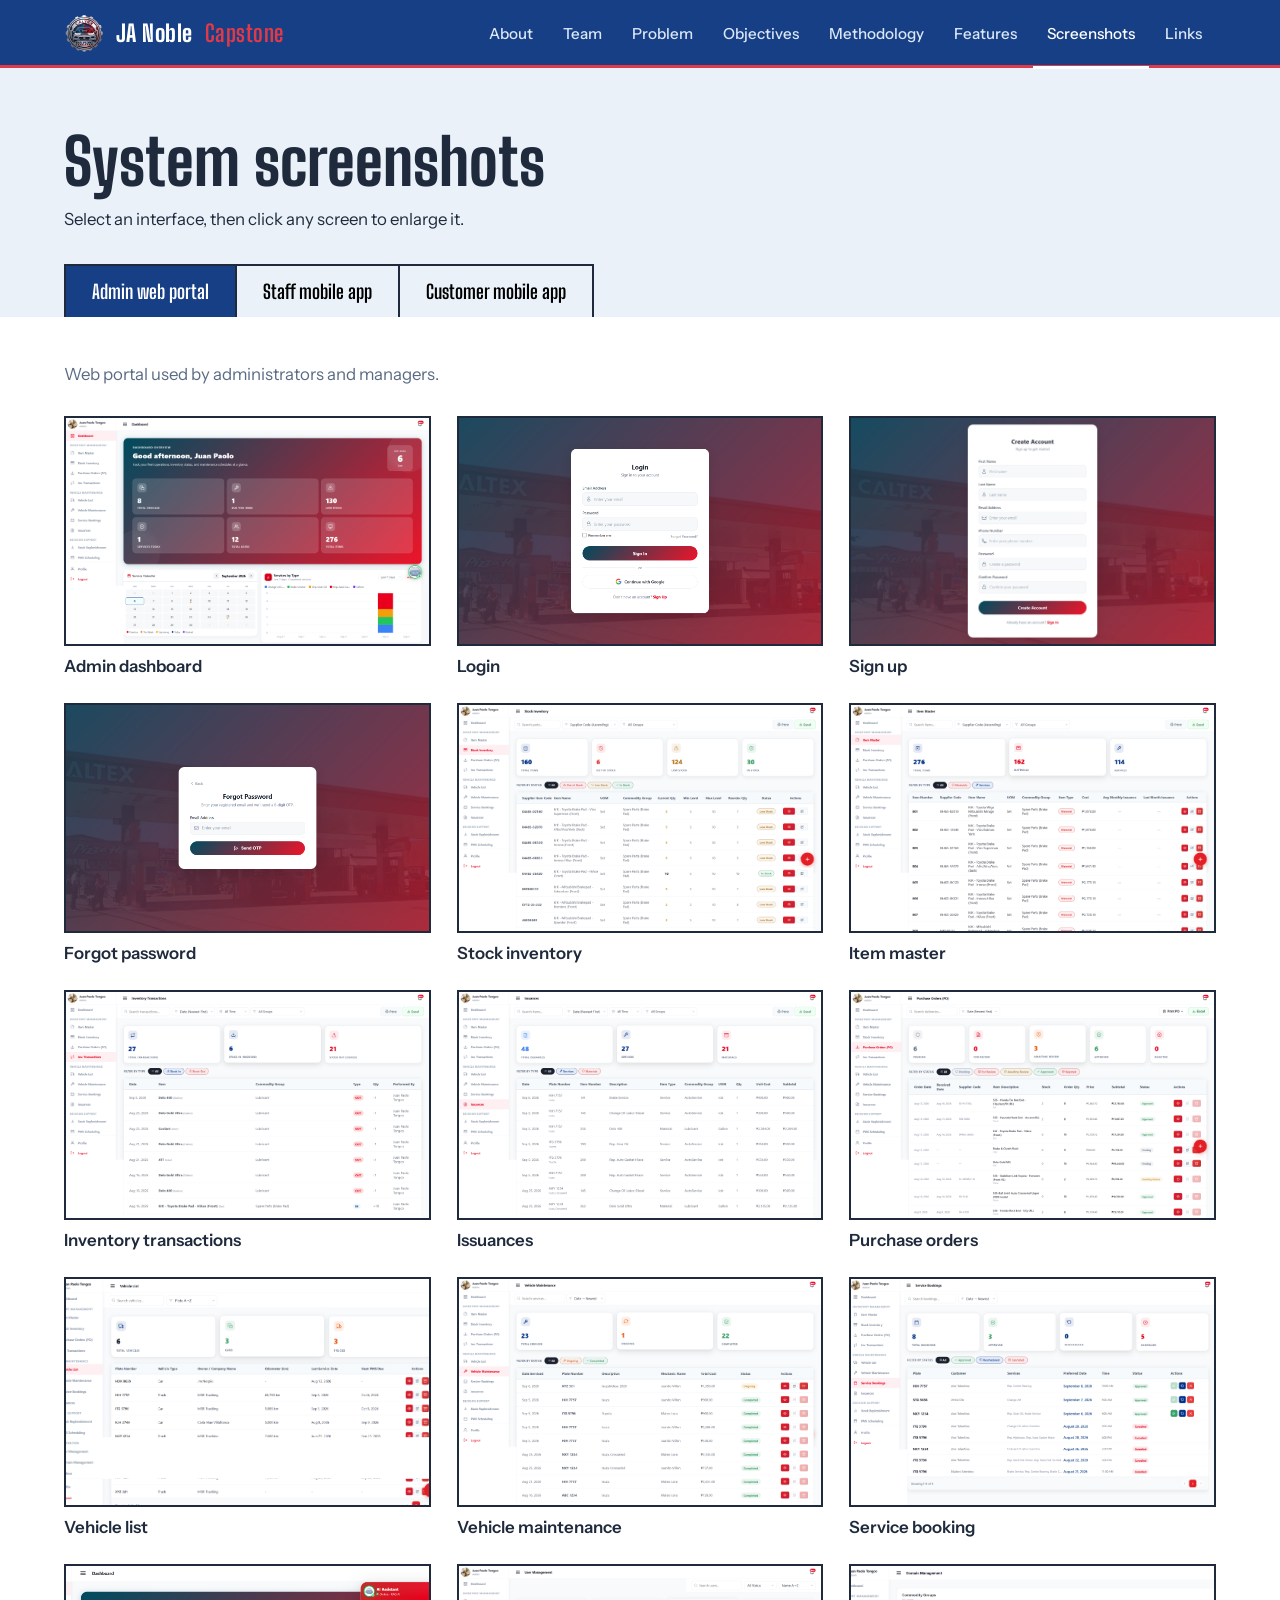
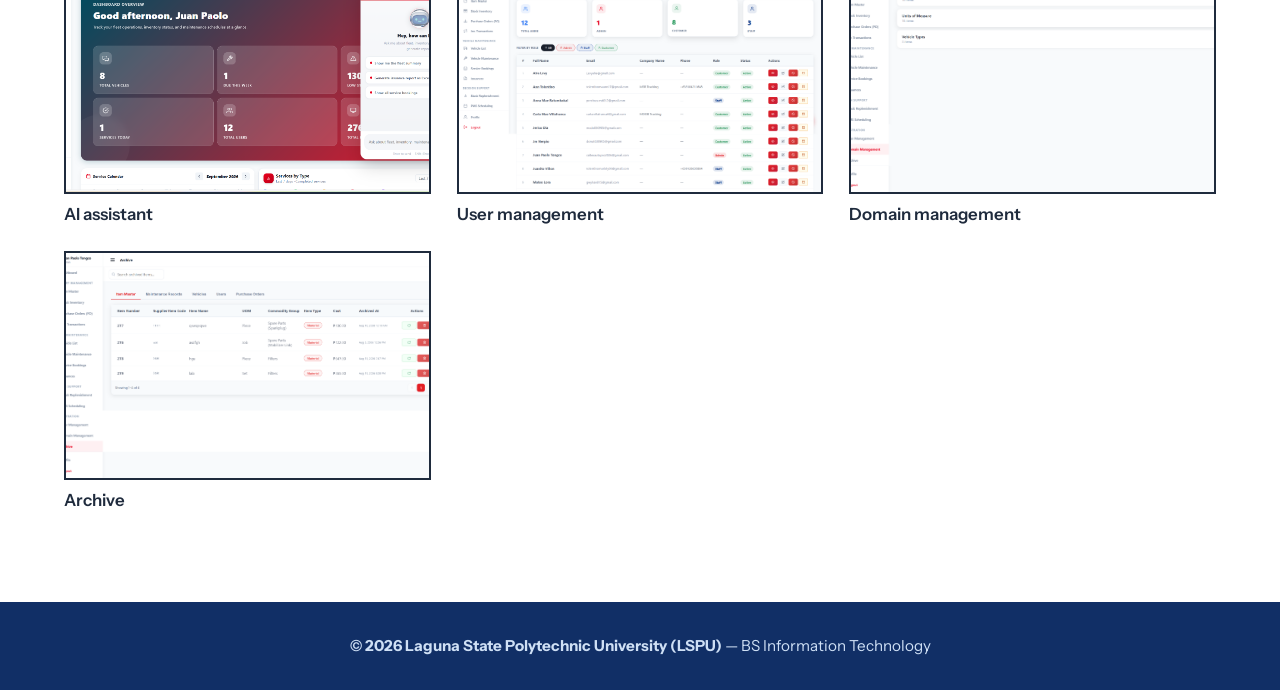
<file: gallery.html>
<!DOCTYPE html>
<html lang="en"><head><meta charset="UTF-8"><meta name="viewport" content="width=device-width, initial-scale=1.0">
<title>System Screenshots - JA Noble Capstone</title>
<link rel="preconnect" href="https://fonts.googleapis.com"><link rel="preconnect" href="https://fonts.gstatic.com" crossorigin>
<link href="https://fonts.googleapis.com/css2?family=Big+Shoulders+Display:wght@700;800&family=Instrument+Sans:wght@400;500;600&display=swap" rel="stylesheet">
<link rel="stylesheet" href="css/style.css"></head>
<body>
<svg width="0" height="0" style="position:absolute" aria-hidden="true"><symbol id="i-gh" viewBox="0 0 24 24"><path d="M12 .9a11.1 11.1 0 0 0-3.51 21.63c.56.1.76-.24.76-.54v-2.1c-3.1.67-3.76-1.31-3.76-1.31-.51-1.29-1.24-1.63-1.24-1.63-1.01-.69.08-.68.08-.68 1.12.08 1.71 1.15 1.71 1.15 1 .1.76 2.13 3.17 1.51.1-.72.39-1.21.7-1.49-2.48-.28-5.09-1.24-5.09-5.52 0-1.22.44-2.22 1.15-3-.12-.28-.5-1.42.11-2.95 0 0 .94-.3 3.05 1.14a10.6 10.6 0 0 1 5.55 0c2.11-1.44 3.04-1.14 3.04-1.14.61 1.53.23 2.67.11 2.95.72.78 1.15 1.78 1.15 3 0 4.29-2.61 5.23-5.1 5.51.4.34.75 1.02.75 2.06v3.05c0 .3.2.65.77.54A11.1 11.1 0 0 0 12 .9Z"/></symbol><symbol id="i-li" viewBox="0 0 24 24"><path d="M20.45 2H3.55C2.69 2 2 2.68 2 3.52v16.96c0 .84.69 1.52 1.55 1.52h16.9c.86 0 1.55-.68 1.55-1.52V3.52c0-.84-.69-1.52-1.55-1.52ZM7.93 18.9H4.96V9.34h2.97v9.56ZM6.45 8.04a1.72 1.72 0 1 1 0-3.44 1.72 1.72 0 0 1 0 3.44Zm12.49 10.86h-2.96v-4.65c0-1.11-.02-2.53-1.54-2.53-1.54 0-1.78 1.2-1.78 2.45v4.73H9.7V9.34h2.84v1.3h.04c.4-.75 1.36-1.54 2.8-1.54 3 0 3.56 1.97 3.56 4.53v5.27Z"/></symbol><symbol id="i-web" viewBox="0 0 24 24"><circle cx="12" cy="12" r="9.5"/><path d="M2.8 12h18.4M12 2.5a15 15 0 0 1 0 19M12 2.5a15 15 0 0 0 0 19"/></symbol></svg>
<nav id="nav"><a class="brand" href="index.html#top"><img class="logo" src="assets/images/LOGO_AUTOPRO.png" alt="AutoPro logo">JA Noble <b>Capstone</b></a>
<button class="burger" id="burger" aria-label="Toggle menu" aria-expanded="false"><span></span><span></span><span></span></button>
<div class="links" id="links-menu"><a href="index.html#about">About</a><a href="index.html#team">Team</a><a href="index.html#problem">Problem</a><a href="index.html#objectives">Objectives</a><a href="index.html#methodology">Methodology</a><a href="index.html#features">Features</a><a href="gallery.html" class="active">Screenshots</a><a href="index.html#links">Links</a></div></nav>
<header class="g-head"><h1>System screenshots</h1><p>Select an interface, then click any screen to enlarge it.</p>
<div class="tabs" role="tablist"><button role="tab" data-k="admin">Admin web portal</button><button role="tab" data-k="staff">Staff mobile app</button><button role="tab" data-k="customer">Customer mobile app</button></div></header>
<main class="g-body"><p class="g-desc" id="desc"></p><div class="grid" id="grid"></div></main>
<div class="lightbox" id="lb" role="dialog" aria-label="Screenshot preview"><button class="lb-btn lb-x" id="lbX" aria-label="Close">&times;</button><button class="lb-btn lb-prev" id="lbP" aria-label="Previous">&lsaquo;</button><img alt=""><p id="lbC"></p><button class="lb-btn lb-next" id="lbN" aria-label="Next">&rsaquo;</button></div>
<footer><p><strong>&copy; 2026 Laguna State Polytechnic University (LSPU)</strong> &mdash; BS Information Technology</p></footer>
<script src="js/script.js"></script><script src="js/gallery.js"></script></body></html>
</file>
<file: css/style.css>
:root{--ink:#1F2B3D;--deep:#163F85;--blue:#2457A8;--blue2:#5E94DE;--red:#E03A48;--steel:#EAF1F9;--paper:#F6F9FD;--line:#D2DEEC;--mute:#5A6B84;--head:'Big Shoulders Display','Arial Narrow',sans-serif;--body:'Instrument Sans','Segoe UI',sans-serif}
*{margin:0;padding:0;box-sizing:border-box}
html{scroll-behavior:smooth;scroll-padding-top:72px}
body{font:400 1.05rem/1.65 var(--body);color:var(--ink);background:#fff;overflow-x:hidden}
img{max-width:100%;display:block}a{color:inherit}
:focus-visible{outline:3px solid var(--red);outline-offset:3px}
section{padding:96px 5vw}
.wrap{max-width:1080px;margin:0 auto}
p{max-width:66ch}
h2{font:800 clamp(2.2rem,4.5vw,3.3rem)/1 var(--head);letter-spacing:.005em;color:var(--ink);padding-top:18px;border-top:4px solid var(--ink);margin-bottom:36px;max-width:18ch}
h3{font:700 1.5rem/1.15 var(--head);margin-bottom:12px}
.alt{background:var(--steel)}
/* nav */
nav{position:fixed;inset:0 0 auto;z-index:100;height:68px;display:flex;align-items:center;justify-content:space-between;padding:0 5vw;background:var(--deep);border-bottom:3px solid var(--red)}
.brand{display:flex;align-items:center;gap:12px;font:800 1.45rem var(--head);color:#fff;text-decoration:none;letter-spacing:.02em}
.logo{height:40px;width:auto;background:transparent;border-radius:0;padding:0}
.brand b{color:var(--red)}
.links{display:flex;gap:2px}
.links a{color:#dbe7f8;text-decoration:none;font-weight:500;font-size:.95rem;padding:22px 14px 19px;border-bottom:3px solid transparent;margin-bottom:-3px;transition:color .2s,border-color .2s}
.links a:hover{color:#fff}
.links a.active{color:#fff;border-color:#fff}
.burger{display:none;background:none;border:0;width:40px;height:40px;cursor:pointer;position:relative}
.burger span{position:absolute;left:8px;right:8px;height:3px;background:#fff;transition:.25s}
.burger span:nth-child(1){top:12px}.burger span:nth-child(2){top:19px}.burger span:nth-child(3){top:26px}
.burger[aria-expanded=true] span:nth-child(1){top:19px;transform:rotate(45deg)}
.burger[aria-expanded=true] span:nth-child(2){opacity:0}
.burger[aria-expanded=true] span:nth-child(3){top:19px;transform:rotate(-45deg)}
/* buttons */
.btn{display:inline-flex;align-items:center;gap:10px;padding:13px 24px;background:var(--red);color:#fff;font-weight:600;text-decoration:none;border:2px solid var(--red);border-radius:3px;transition:background .2s,color .2s,border-color .2s}
.btn:hover{background:#fff;color:var(--red)}
.btn.ghost{background:transparent;border-color:#fff}.btn.ghost:hover{background:#fff;color:var(--ink)}
.btn.blue{background:var(--blue);border-color:var(--blue)}.btn.blue:hover{background:#fff;color:var(--blue)}
.btn svg{width:20px;height:20px;fill:currentColor}
.btn svg.stroke{fill:none;stroke:currentColor;stroke-width:1.8;stroke-linecap:round;stroke-linejoin:round}
/* hero */
.hero{position:relative;min-height:100vh;display:flex;align-items:center;color:#fff;background:linear-gradient(rgba(10,34,82,.95),rgba(14,46,104,.9)),url("../assets/images/CALTEX_BACKGROUND.jpg") center/cover;padding:110px 5vw 80px}
.hero::after{content:"";position:absolute;left:0;right:0;bottom:0;height:10px;background:linear-gradient(90deg,var(--red) 0 34%,#fff 34% 36%,var(--blue2) 36%)}
.hero-grid{max-width:1080px;margin:0 auto;width:100%}
.hero h1{max-width:19ch;font:800 clamp(2.6rem,5.6vw,4.9rem)/.98 var(--head);letter-spacing:.005em;margin-bottom:24px}
.hero .sub{font-size:1.2rem;color:#dbe7f8;margin-bottom:10px}
.hero .where{color:#fff;font-weight:600;margin-bottom:34px}
.hero-cta{display:flex;flex-wrap:wrap;gap:12px}
.hero-grid>div>*{animation:in .7s both}
.hero-grid>div>*:nth-child(2){animation-delay:.1s}.hero-grid>div>*:nth-child(3){animation-delay:.2s}.hero-grid>div>*:nth-child(4){animation-delay:.3s}.hero-grid>div>*:nth-child(5){animation-delay:.4s}
@keyframes in{from{opacity:0;transform:translateY(18px)}}
/* about */
.title-card{background:var(--deep);color:#fff;padding:30px 34px;border-left:10px solid var(--red);font:700 clamp(1.5rem,3vw,2.1rem)/1.15 var(--head);max-width:none;margin-bottom:24px}
/* team */
.team{display:grid;grid-template-columns:repeat(auto-fit,minmax(220px,1fr));gap:0;border:1px solid var(--ink);background:#fff}
.member{padding:30px 20px 26px;text-align:center;border-right:1px solid var(--line)}
.member:last-child{border:0}
.photo{width:136px;height:136px;margin:0 auto;border:4px solid var(--ink);border-radius:50%;overflow:hidden;background:var(--steel);transition:border-color .25s}
.member:hover .photo{border-color:var(--red)}
.photo img{width:100%;height:100%;object-fit:cover}
.member b{display:block;font:700 1.35rem/1.15 var(--head);margin-top:16px}
.role-tags{display:flex;flex-wrap:wrap;justify-content:center;gap:6px;margin-top:12px}
.role-tag{padding:3px 10px;border:1px solid var(--blue);color:var(--blue);font-size:.82rem;font-weight:600;border-radius:3px}
.social-links{display:flex;justify-content:center;gap:8px;margin-top:18px}
.social-links a{display:grid;place-items:center;width:36px;height:36px;border:1px solid var(--ink);border-radius:3px;transition:.2s}
.social-links a:hover{background:var(--deep);color:#fff}
.social-links svg{width:17px;height:17px;fill:currentColor}
.social-links a:last-child svg{fill:none;stroke:currentColor;stroke-width:1.8}
.adviser{background:var(--deep);color:#fff}.adviser .role-tag{border-color:#b9d0f2;color:#dbe7f8}
/* problem */
/* method: a true sequence */
/* features */
.feat{display:grid;grid-template-columns:repeat(auto-fit,minmax(300px,1fr));border-top:1px solid var(--ink);border-left:1px solid var(--ink)}
.feat div{padding:26px;border-right:1px solid var(--ink);border-bottom:1px solid var(--ink);background:#fff;transition:background .25s}
.feat div:hover{background:var(--paper)}
.feat svg{width:42px;height:42px;padding:9px;border:2px solid var(--blue);color:var(--blue);fill:none;stroke:currentColor;stroke-width:1.8;stroke-linecap:round;stroke-linejoin:round;margin-bottom:14px}
.feat b{display:block;font:700 1.35rem/1.15 var(--head);margin-bottom:6px}
/* screenshot cards */
.pick{display:grid;grid-template-columns:repeat(3,1fr);gap:22px}
.pick a{display:flex;flex-direction:column;background:#fff;border:2px solid var(--ink);text-decoration:none;transition:transform .2s,box-shadow .2s}
.pick a:hover{transform:translate(-4px,-4px);box-shadow:8px 8px 0 var(--red)}
.pick .thumb{height:230px;overflow:hidden;background:var(--steel);border-bottom:2px solid var(--ink)}
.pick .thumb img{width:100%;height:100%;object-fit:cover;object-position:top}
.pick .txt{padding:18px 20px 22px}
.pick h3{margin-bottom:4px}
.pick p{color:var(--mute);font-size:.95rem}
.pick em{display:block;margin-top:12px;font-style:normal;font-weight:600;color:var(--blue)}
/* links */
#links{background:linear-gradient(rgba(10,34,82,.95),rgba(14,46,104,.9)),url("../assets/images/CALTEX_BACKGROUND.jpg") center/cover;color:#fff}
#links h2{color:#fff;border-color:var(--red)}
.cta{display:flex;flex-wrap:wrap;gap:14px}
footer{background:#112F66;color:#cfe0f5;text-align:center;padding:32px 5vw;font-size:.95rem}
.footer-content{width:min(100%,900px);margin:0 auto;display:grid;justify-items:center;gap:8px}
footer p{max-width:none;width:100%;text-align:center;margin:0;line-height:1.55}
footer .footer-copyright{color:#fff;font-weight:700}
footer .footer-partnership{margin-top:4px}
footer .footer-affiliation{font-size:.9rem;color:#dbe7f8}
.to-top{position:fixed;right:20px;bottom:20px;width:46px;height:46px;border:0;border-radius:3px;background:var(--red);cursor:pointer;opacity:0;pointer-events:none;transition:opacity .25s}
.to-top.show{opacity:1;pointer-events:auto}
.to-top svg{width:22px;height:22px;margin:auto;fill:none;stroke:#fff;stroke-width:3}
/* gallery page */
.g-head{padding:130px 5vw 0;background:var(--steel)}
.g-head h1{font:800 clamp(2.4rem,5vw,4rem)/1 var(--head);margin-bottom:12px}
.tabs{display:flex;gap:0;margin-top:30px;flex-wrap:wrap}
.tabs button{font:700 1.2rem var(--head);padding:14px 26px;border:2px solid var(--ink);border-bottom:0;background:transparent;cursor:pointer;margin-right:-2px;transition:.2s}
.tabs button:hover{background:#fff}
.tabs button[aria-selected=true]{background:var(--deep);color:#fff}
.g-body{padding:44px 5vw 90px;min-height:60vh}
.g-desc{color:var(--mute);margin-bottom:28px}
.grid{display:grid;grid-template-columns:repeat(auto-fill,minmax(300px,1fr));gap:26px}
.grid.phone{grid-template-columns:repeat(auto-fill,minmax(190px,1fr))}
.grid figure{cursor:zoom-in;animation:in .5s both}
.grid .frame{border:2px solid var(--ink);background:var(--steel);aspect-ratio:16/10;overflow:hidden;transition:box-shadow .2s,transform .2s}
.grid.phone .frame{aspect-ratio:9/19}
.grid figure:hover .frame{transform:translate(-3px,-3px);box-shadow:6px 6px 0 var(--red)}
.grid img{width:100%;height:100%;object-fit:cover;object-position:top}
.grid figcaption{padding-top:10px;font-weight:600;line-height:1.3}
.grid figcaption small{display:block;color:var(--mute);font-weight:400}
.lightbox{position:fixed;inset:0;z-index:300;background:rgba(17,47,102,.95);display:none;flex-direction:column;align-items:center;justify-content:center;padding:4vw;color:#fff}
.lightbox.open{display:flex}
.lightbox img{max-height:80vh;max-width:100%;object-fit:contain;border:2px solid #fff}
.lightbox p{margin-top:14px;font-weight:600}
.lb-btn{position:absolute;top:50%;margin-top:-24px;width:48px;height:48px;border:2px solid #fff;background:var(--deep);color:#fff;font-size:1.5rem;cursor:pointer;border-radius:3px}
.lb-btn:hover{background:var(--red);border-color:var(--red)}
.lb-prev{left:16px}.lb-next{right:16px}
.lb-x{top:16px;right:16px;margin:0}
@media(max-width:900px){
 .burger{display:block}
 .links{position:absolute;top:65px;left:0;right:0;flex-direction:column;background:var(--deep);padding:6px 5vw 16px;border-bottom:3px solid var(--red);display:none}
 .links.open{display:flex}.links a{padding:13px 0;border:0}
 .hero-grid,.two,.pick{grid-template-columns:1fr}
 .member{border-right:0;border-bottom:1px solid var(--line)}
 section{padding:68px 5vw}
}
@media(prefers-reduced-motion:reduce){html{scroll-behavior:auto}*{animation:none!important;transition:none!important}}

.grp{grid-column:1/-1;font:800 1.7rem var(--head);padding-top:14px;border-top:3px solid var(--ink);margin:18px 0 0}.grp:first-child{margin-top:0}

.lead{font-size:1.15rem;max-width:74ch;margin-bottom:34px}
.sub-h{font:800 1.9rem var(--head);margin:56px 0 8px;display:flex;align-items:center;gap:14px}
.sub-h::after{content:"";flex:1;height:2px;background:var(--line)}
/* problem */
.qgrid{list-style:none;display:grid;grid-template-columns:repeat(2,1fr);gap:18px}
.qgrid li{display:flex;gap:18px;background:#fff;border:1px solid var(--line);border-left:6px solid var(--blue);padding:22px 24px;border-radius:3px;transition:border-color .2s,transform .2s}
.qgrid li:hover{border-left-color:var(--red);transform:translateX(4px)}
.qgrid li:last-child{grid-column:1/-1}
.qgrid span{font:800 2.6rem/1 var(--head);color:var(--red);min-width:34px}
.qgrid p{max-width:none;font-size:1rem}
/* objectives */
.obj-grid{display:grid;grid-template-columns:1fr 1fr;gap:22px}
.obj{background:#fff;border:2px solid var(--ink);border-radius:3px;overflow:hidden}
.obj.wide{grid-column:1/-1}
.obj header{background:var(--deep);color:#fff;padding:20px 26px;border-bottom:4px solid var(--red)}
.obj header small{font-size:.9rem;color:#cfe0f5;font-weight:600}
.obj h3{font:800 1.8rem/1.1 var(--head);margin:4px 0 0}
.obj>div{padding:22px 26px 26px}
.obj>div>p{margin-bottom:14px}
.obj ol{padding-left:24px}.obj li{margin:8px 0;padding-left:4px}.obj li::marker{color:var(--red);font-weight:700}
.obj ol.cols{columns:2;column-gap:44px}.obj ol.cols li{break-inside:avoid}
/* methodology */
.stages{list-style:none;display:grid;grid-template-columns:repeat(3,1fr);gap:18px}
.stages li{position:relative;background:var(--paper);border:1px solid var(--line);border-top:5px solid var(--blue);padding:22px 22px 24px;border-radius:3px}
.stages li:nth-child(even){border-top-color:var(--red)}
.stages span{display:block;font:800 2.4rem/1 var(--head);color:var(--blue);margin-bottom:6px}
.stages li:nth-child(even) span{color:var(--red)}
.stages b{display:block;font:700 1.35rem/1.15 var(--head);margin-bottom:6px}
.stages p{font-size:.97rem;color:var(--mute)}
.eval{display:grid;grid-template-columns:1fr 1.6fr;gap:18px}
.ev{background:var(--deep);color:#fff;padding:26px 28px;border-radius:3px}
.ev small{font-size:.95rem;color:#cfe0f5;font-weight:600}
.ev strong{display:block;font:800 4.4rem/1 var(--head);margin:4px 0 6px}
.ev p{color:#e4eefb}
.bar{display:flex;height:18px;margin:18px 0 12px;gap:3px}
.bar i{background:var(--blue2);min-width:6px}.bar i:nth-child(2){background:#fff}.bar i:nth-child(3){background:var(--red)}
.legend{list-style:none;display:flex;flex-wrap:wrap;gap:6px 22px;font-size:.95rem}.legend b{font:800 1.3rem var(--head);margin-right:4px}
@media(max-width:900px){.qgrid,.obj-grid,.stages,.eval{grid-template-columns:1fr}.obj ol.cols{columns:1}.logo{height:34px}.brand{font-size:1.2rem;gap:8px}}


/* ===== MOBILE RESPONSIVE FIXES ===== */

/* 1. Grids that overflowed on phones narrower than ~340px (minmax 300px > available width).
      body has overflow-x:hidden, so this was silently clipping content. */
.feat{grid-template-columns:repeat(auto-fit,minmax(min(100%,300px),1fr))}
.grid{grid-template-columns:repeat(auto-fill,minmax(min(100%,300px),1fr))}
.team{grid-template-columns:repeat(auto-fit,minmax(min(100%,220px),1fr))}

/* 2. Mobile browsers: 100vh includes the address bar, so use small viewport height */
.hero{min-height:100vh;min-height:100svh}

/* 3. Tablet and below */
@media(max-width:900px){
  .links{max-height:calc(100vh - 68px);max-height:calc(100svh - 68px);overflow-y:auto}
  .pick .thumb{height:200px}
  .team{border:0;gap:14px;background:transparent}
  .member{border:1px solid var(--ink);background:#fff}
  .member:last-child{border:1px solid var(--ink)}
  .adviser{border-color:var(--deep)}
}

/* 4. Phones */
@media(max-width:600px){
  body{font-size:1rem}
  section{padding:56px 20px}
  h2{margin-bottom:24px;padding-top:14px}

  /* nav */
  nav{padding:0 16px}
  .brand{font-size:1.05rem;gap:8px;min-width:0}
  .logo{height:30px}
  .burger{width:44px;height:44px;flex-shrink:0}
  .burger span{left:10px;right:10px}
  .burger span:nth-child(1){top:14px}.burger span:nth-child(2){top:21px}.burger span:nth-child(3){top:28px}
  .burger[aria-expanded=true] span:nth-child(1),
  .burger[aria-expanded=true] span:nth-child(3){top:21px}
  .links a{padding:15px 0;font-size:1rem}

  /* hero */
  .hero{padding:96px 20px 64px}
  .hero h1{font-size:clamp(2.1rem,10vw,2.8rem);max-width:none}
  .hero .sub{font-size:1.05rem}
  .hero-cta,.cta{flex-direction:column;align-items:stretch}
  .btn{justify-content:center;width:100%;padding:14px 20px}

  /* about / lists */
  .title-card{padding:20px;border-left-width:6px}
  .lead{font-size:1.05rem;margin-bottom:24px}
  .qgrid li{padding:16px;gap:12px}
  .qgrid span{font-size:2rem;min-width:26px}
  .obj header{padding:16px 18px}
  .obj h3{font-size:1.5rem}
  .obj>div{padding:18px}
  .stages li{padding:18px}
  .ev{padding:20px}
  .ev strong{font-size:3.4rem}
  .sub-h{font-size:1.5rem;margin-top:40px}

  /* team / features */
  .photo{width:116px;height:116px}
  .social-links a{width:44px;height:44px}
  .feat div{padding:20px}

  /* screenshot picker */
  .pick{gap:18px}
  .pick .thumb{height:180px}

  /* footer */
  footer{padding:26px 20px;font-size:.9rem}
  .to-top{right:14px;bottom:14px}

  /* gallery page */
  .g-head{padding:100px 20px 0}
  .tabs{flex-direction:column;margin-top:22px}
  .tabs button{width:100%;text-align:left;border-bottom:2px solid var(--ink);margin:0 0 -2px;padding:14px 18px;font-size:1.1rem}
  .g-body{padding:28px 20px 70px}
  .grid{gap:20px}
  .grid.phone{grid-template-columns:repeat(2,1fr);gap:14px}
  .grid figcaption{font-size:.9rem}

  /* lightbox: move arrows below the image so they don't cover it */
  .lightbox{padding:60px 12px 90px}
  .lightbox img{max-height:70vh;max-height:70svh}
  .lb-btn{top:auto;bottom:20px;margin:0;width:52px;height:52px}
  .lb-prev{left:calc(50% - 64px)}
  .lb-next{left:calc(50% + 12px);right:auto}
  .lb-x{top:12px;right:12px;bottom:auto}
}

/* 5. Very small phones */
@media(max-width:360px){
  .brand{font-size:.95rem}
  .grid.phone{gap:10px}
}

/* 6. Touch devices: skip hover "lift" effects that stick after a tap */
@media(hover:none){
  .pick a:hover,.grid figure:hover .frame,.qgrid li:hover{transform:none;box-shadow:none}
}
</file>
<file: site/css/style.css>
:root{--ink:#1F2B3D;--deep:#163F85;--blue:#2457A8;--blue2:#5E94DE;--red:#E03A48;--steel:#EAF1F9;--paper:#F6F9FD;--line:#D2DEEC;--mute:#5A6B84;--head:'Big Shoulders Display','Arial Narrow',sans-serif;--body:'Instrument Sans','Segoe UI',sans-serif}
*{margin:0;padding:0;box-sizing:border-box}
html{scroll-behavior:smooth;scroll-padding-top:72px}
body{font:400 1.05rem/1.65 var(--body);color:var(--ink);background:#fff;overflow-x:hidden}
img{max-width:100%;display:block}a{color:inherit}
:focus-visible{outline:3px solid var(--red);outline-offset:3px}
section{padding:96px 5vw}
.wrap{max-width:1080px;margin:0 auto}
p{max-width:66ch}
h2{font:800 clamp(2.2rem,4.5vw,3.3rem)/1 var(--head);letter-spacing:.005em;color:var(--ink);padding-top:18px;border-top:4px solid var(--ink);margin-bottom:36px;max-width:18ch}
h3{font:700 1.5rem/1.15 var(--head);margin-bottom:12px}
.alt{background:var(--steel)}
/* nav */
nav{position:fixed;inset:0 0 auto;z-index:100;height:68px;display:flex;align-items:center;justify-content:space-between;padding:0 5vw;background:var(--deep);border-bottom:3px solid var(--red)}
.brand{display:flex;align-items:center;gap:12px;font:800 1.45rem var(--head);color:#fff;text-decoration:none;letter-spacing:.02em}
.logo{height:40px;width:auto;background:transparent;border-radius:0;padding:0}
.brand b{color:var(--red)}
.links{display:flex;gap:2px}
.links a{color:#dbe7f8;text-decoration:none;font-weight:500;font-size:.95rem;padding:22px 14px 19px;border-bottom:3px solid transparent;margin-bottom:-3px;transition:color .2s,border-color .2s}
.links a:hover{color:#fff}
.links a.active{color:#fff;border-color:#fff}
.burger{display:none;background:none;border:0;width:40px;height:40px;cursor:pointer;position:relative}
.burger span{position:absolute;left:8px;right:8px;height:3px;background:#fff;transition:.25s}
.burger span:nth-child(1){top:12px}.burger span:nth-child(2){top:19px}.burger span:nth-child(3){top:26px}
.burger[aria-expanded=true] span:nth-child(1){top:19px;transform:rotate(45deg)}
.burger[aria-expanded=true] span:nth-child(2){opacity:0}
.burger[aria-expanded=true] span:nth-child(3){top:19px;transform:rotate(-45deg)}
/* buttons */
.btn{display:inline-flex;align-items:center;gap:10px;padding:13px 24px;background:var(--red);color:#fff;font-weight:600;text-decoration:none;border:2px solid var(--red);border-radius:3px;transition:background .2s,color .2s,border-color .2s}
.btn:hover{background:#fff;color:var(--red)}
.btn.ghost{background:transparent;border-color:#fff}.btn.ghost:hover{background:#fff;color:var(--ink)}
.btn.blue{background:var(--blue);border-color:var(--blue)}.btn.blue:hover{background:#fff;color:var(--blue)}
.btn svg{width:20px;height:20px;fill:currentColor}
.btn svg.stroke{fill:none;stroke:currentColor;stroke-width:1.8;stroke-linecap:round;stroke-linejoin:round}
/* hero */
.hero{position:relative;min-height:100vh;display:flex;align-items:center;color:#fff;background:linear-gradient(rgba(10,34,82,.95),rgba(14,46,104,.9)),url("../assets/images/CALTEX_BACKGROUND.jpg") center/cover;padding:110px 5vw 80px}
.hero::after{content:"";position:absolute;left:0;right:0;bottom:0;height:10px;background:linear-gradient(90deg,var(--red) 0 34%,#fff 34% 36%,var(--blue2) 36%)}
.hero-grid{max-width:1080px;margin:0 auto;width:100%}
.hero h1{max-width:19ch;font:800 clamp(2.6rem,5.6vw,4.9rem)/.98 var(--head);letter-spacing:.005em;margin-bottom:24px}
.hero .sub{font-size:1.2rem;color:#dbe7f8;margin-bottom:10px}
.hero .where{color:#fff;font-weight:600;margin-bottom:34px}
.hero-cta{display:flex;flex-wrap:wrap;gap:12px}
.hero-grid>div>*{animation:in .7s both}
.hero-grid>div>*:nth-child(2){animation-delay:.1s}.hero-grid>div>*:nth-child(3){animation-delay:.2s}.hero-grid>div>*:nth-child(4){animation-delay:.3s}.hero-grid>div>*:nth-child(5){animation-delay:.4s}
@keyframes in{from{opacity:0;transform:translateY(18px)}}
/* about */
.title-card{background:var(--deep);color:#fff;padding:30px 34px;border-left:10px solid var(--red);font:700 clamp(1.5rem,3vw,2.1rem)/1.15 var(--head);max-width:none;margin-bottom:24px}
/* team */
.team{display:grid;grid-template-columns:repeat(auto-fit,minmax(220px,1fr));gap:0;border:1px solid var(--ink);background:#fff}
.member{padding:30px 20px 26px;text-align:center;border-right:1px solid var(--line)}
.member:last-child{border:0}
.photo{width:136px;height:136px;margin:0 auto;border:4px solid var(--ink);border-radius:50%;overflow:hidden;background:var(--steel);transition:border-color .25s}
.member:hover .photo{border-color:var(--red)}
.photo img{width:100%;height:100%;object-fit:cover}
.member b{display:block;font:700 1.35rem/1.15 var(--head);margin-top:16px}
.role-tags{display:flex;flex-wrap:wrap;justify-content:center;gap:6px;margin-top:12px}
.role-tag{padding:3px 10px;border:1px solid var(--blue);color:var(--blue);font-size:.82rem;font-weight:600;border-radius:3px}
.social-links{display:flex;justify-content:center;gap:8px;margin-top:18px}
.social-links a{display:grid;place-items:center;width:36px;height:36px;border:1px solid var(--ink);border-radius:3px;transition:.2s}
.social-links a:hover{background:var(--deep);color:#fff}
.social-links svg{width:17px;height:17px;fill:currentColor}
.social-links a:last-child svg{fill:none;stroke:currentColor;stroke-width:1.8}
.adviser{background:var(--deep);color:#fff}.adviser .role-tag{border-color:#b9d0f2;color:#dbe7f8}
/* problem */
/* method: a true sequence */
/* features */
.feat{display:grid;grid-template-columns:repeat(auto-fit,minmax(300px,1fr));border-top:1px solid var(--ink);border-left:1px solid var(--ink)}
.feat div{padding:26px;border-right:1px solid var(--ink);border-bottom:1px solid var(--ink);background:#fff;transition:background .25s}
.feat div:hover{background:var(--paper)}
.feat svg{width:42px;height:42px;padding:9px;border:2px solid var(--blue);color:var(--blue);fill:none;stroke:currentColor;stroke-width:1.8;stroke-linecap:round;stroke-linejoin:round;margin-bottom:14px}
.feat b{display:block;font:700 1.35rem/1.15 var(--head);margin-bottom:6px}
/* screenshot cards */
.pick{display:grid;grid-template-columns:repeat(3,1fr);gap:22px}
.pick a{display:flex;flex-direction:column;background:#fff;border:2px solid var(--ink);text-decoration:none;transition:transform .2s,box-shadow .2s}
.pick a:hover{transform:translate(-4px,-4px);box-shadow:8px 8px 0 var(--red)}
.pick .thumb{height:230px;overflow:hidden;background:var(--steel);border-bottom:2px solid var(--ink)}
.pick .thumb img{width:100%;height:100%;object-fit:cover;object-position:top}
.pick .txt{padding:18px 20px 22px}
.pick h3{margin-bottom:4px}
.pick p{color:var(--mute);font-size:.95rem}
.pick em{display:block;margin-top:12px;font-style:normal;font-weight:600;color:var(--blue)}
/* links */
#links{background:linear-gradient(rgba(10,34,82,.95),rgba(14,46,104,.9)),url("../assets/images/CALTEX_BACKGROUND.jpg") center/cover;color:#fff}
#links h2{color:#fff;border-color:var(--red)}
.cta{display:flex;flex-wrap:wrap;gap:14px}
footer{background:#112F66;color:#cfe0f5;text-align:center;padding:32px 5vw;font-size:.95rem}
.footer-content{width:min(100%,900px);margin:0 auto;display:grid;justify-items:center;gap:8px}
footer p{max-width:none;width:100%;text-align:center;margin:0;line-height:1.55}
footer .footer-copyright{color:#fff;font-weight:700}
footer .footer-partnership{margin-top:4px}
footer .footer-affiliation{font-size:.9rem;color:#dbe7f8}
.to-top{position:fixed;right:20px;bottom:20px;width:46px;height:46px;border:0;border-radius:3px;background:var(--red);cursor:pointer;opacity:0;pointer-events:none;transition:opacity .25s}
.to-top.show{opacity:1;pointer-events:auto}
.to-top svg{width:22px;height:22px;margin:auto;fill:none;stroke:#fff;stroke-width:3}
/* gallery page */
.g-head{padding:130px 5vw 0;background:var(--steel)}
.g-head h1{font:800 clamp(2.4rem,5vw,4rem)/1 var(--head);margin-bottom:12px}
.tabs{display:flex;gap:0;margin-top:30px;flex-wrap:wrap}
.tabs button{font:700 1.2rem var(--head);padding:14px 26px;border:2px solid var(--ink);border-bottom:0;background:transparent;cursor:pointer;margin-right:-2px;transition:.2s}
.tabs button:hover{background:#fff}
.tabs button[aria-selected=true]{background:var(--deep);color:#fff}
.g-body{padding:44px 5vw 90px;min-height:60vh}
.g-desc{color:var(--mute);margin-bottom:28px}
.grid{display:grid;grid-template-columns:repeat(auto-fill,minmax(300px,1fr));gap:26px}
.grid.phone{grid-template-columns:repeat(auto-fill,minmax(190px,1fr))}
.grid figure{cursor:zoom-in;animation:in .5s both}
.grid .frame{border:2px solid var(--ink);background:var(--steel);aspect-ratio:16/10;overflow:hidden;transition:box-shadow .2s,transform .2s}
.grid.phone .frame{aspect-ratio:9/19}
.grid figure:hover .frame{transform:translate(-3px,-3px);box-shadow:6px 6px 0 var(--red)}
.grid img{width:100%;height:100%;object-fit:cover;object-position:top}
.grid figcaption{padding-top:10px;font-weight:600;line-height:1.3}
.grid figcaption small{display:block;color:var(--mute);font-weight:400}
.lightbox{position:fixed;inset:0;z-index:300;background:rgba(17,47,102,.95);display:none;flex-direction:column;align-items:center;justify-content:center;padding:4vw;color:#fff}
.lightbox.open{display:flex}
.lightbox img{max-height:80vh;max-width:100%;object-fit:contain;border:2px solid #fff}
.lightbox p{margin-top:14px;font-weight:600}
.lb-btn{position:absolute;top:50%;margin-top:-24px;width:48px;height:48px;border:2px solid #fff;background:var(--deep);color:#fff;font-size:1.5rem;cursor:pointer;border-radius:3px}
.lb-btn:hover{background:var(--red);border-color:var(--red)}
.lb-prev{left:16px}.lb-next{right:16px}
.lb-x{top:16px;right:16px;margin:0}
@media(max-width:900px){
 .burger{display:block}
 .links{position:absolute;top:65px;left:0;right:0;flex-direction:column;background:var(--deep);padding:6px 5vw 16px;border-bottom:3px solid var(--red);display:none}
 .links.open{display:flex}.links a{padding:13px 0;border:0}
 .hero-grid,.two,.pick{grid-template-columns:1fr}
 .member{border-right:0;border-bottom:1px solid var(--line)}
 section{padding:68px 5vw}
}
@media(prefers-reduced-motion:reduce){html{scroll-behavior:auto}*{animation:none!important;transition:none!important}}

.grp{grid-column:1/-1;font:800 1.7rem var(--head);padding-top:14px;border-top:3px solid var(--ink);margin:18px 0 0}.grp:first-child{margin-top:0}

.lead{font-size:1.15rem;max-width:74ch;margin-bottom:34px}
.sub-h{font:800 1.9rem var(--head);margin:56px 0 8px;display:flex;align-items:center;gap:14px}
.sub-h::after{content:"";flex:1;height:2px;background:var(--line)}
/* problem */
.qgrid{list-style:none;display:grid;grid-template-columns:repeat(2,1fr);gap:18px}
.qgrid li{display:flex;gap:18px;background:#fff;border:1px solid var(--line);border-left:6px solid var(--blue);padding:22px 24px;border-radius:3px;transition:border-color .2s,transform .2s}
.qgrid li:hover{border-left-color:var(--red);transform:translateX(4px)}
.qgrid li:last-child{grid-column:1/-1}
.qgrid span{font:800 2.6rem/1 var(--head);color:var(--red);min-width:34px}
.qgrid p{max-width:none;font-size:1rem}
/* objectives */
.obj-grid{display:grid;grid-template-columns:1fr 1fr;gap:22px}
.obj{background:#fff;border:2px solid var(--ink);border-radius:3px;overflow:hidden}
.obj.wide{grid-column:1/-1}
.obj header{background:var(--deep);color:#fff;padding:20px 26px;border-bottom:4px solid var(--red)}
.obj header small{font-size:.9rem;color:#cfe0f5;font-weight:600}
.obj h3{font:800 1.8rem/1.1 var(--head);margin:4px 0 0}
.obj>div{padding:22px 26px 26px}
.obj>div>p{margin-bottom:14px}
.obj ol{padding-left:24px}.obj li{margin:8px 0;padding-left:4px}.obj li::marker{color:var(--red);font-weight:700}
.obj ol.cols{columns:2;column-gap:44px}.obj ol.cols li{break-inside:avoid}
/* methodology */
.stages{list-style:none;display:grid;grid-template-columns:repeat(3,1fr);gap:18px}
.stages li{position:relative;background:var(--paper);border:1px solid var(--line);border-top:5px solid var(--blue);padding:22px 22px 24px;border-radius:3px}
.stages li:nth-child(even){border-top-color:var(--red)}
.stages span{display:block;font:800 2.4rem/1 var(--head);color:var(--blue);margin-bottom:6px}
.stages li:nth-child(even) span{color:var(--red)}
.stages b{display:block;font:700 1.35rem/1.15 var(--head);margin-bottom:6px}
.stages p{font-size:.97rem;color:var(--mute)}
.eval{display:grid;grid-template-columns:1fr 1.6fr;gap:18px}
.ev{background:var(--deep);color:#fff;padding:26px 28px;border-radius:3px}
.ev small{font-size:.95rem;color:#cfe0f5;font-weight:600}
.ev strong{display:block;font:800 4.4rem/1 var(--head);margin:4px 0 6px}
.ev p{color:#e4eefb}
.bar{display:flex;height:18px;margin:18px 0 12px;gap:3px}
.bar i{background:var(--blue2);min-width:6px}.bar i:nth-child(2){background:#fff}.bar i:nth-child(3){background:var(--red)}
.legend{list-style:none;display:flex;flex-wrap:wrap;gap:6px 22px;font-size:.95rem}.legend b{font:800 1.3rem var(--head);margin-right:4px}
@media(max-width:900px){.qgrid,.obj-grid,.stages,.eval{grid-template-columns:1fr}.obj ol.cols{columns:1}.logo{height:34px}.brand{font-size:1.2rem;gap:8px}}
</file>
